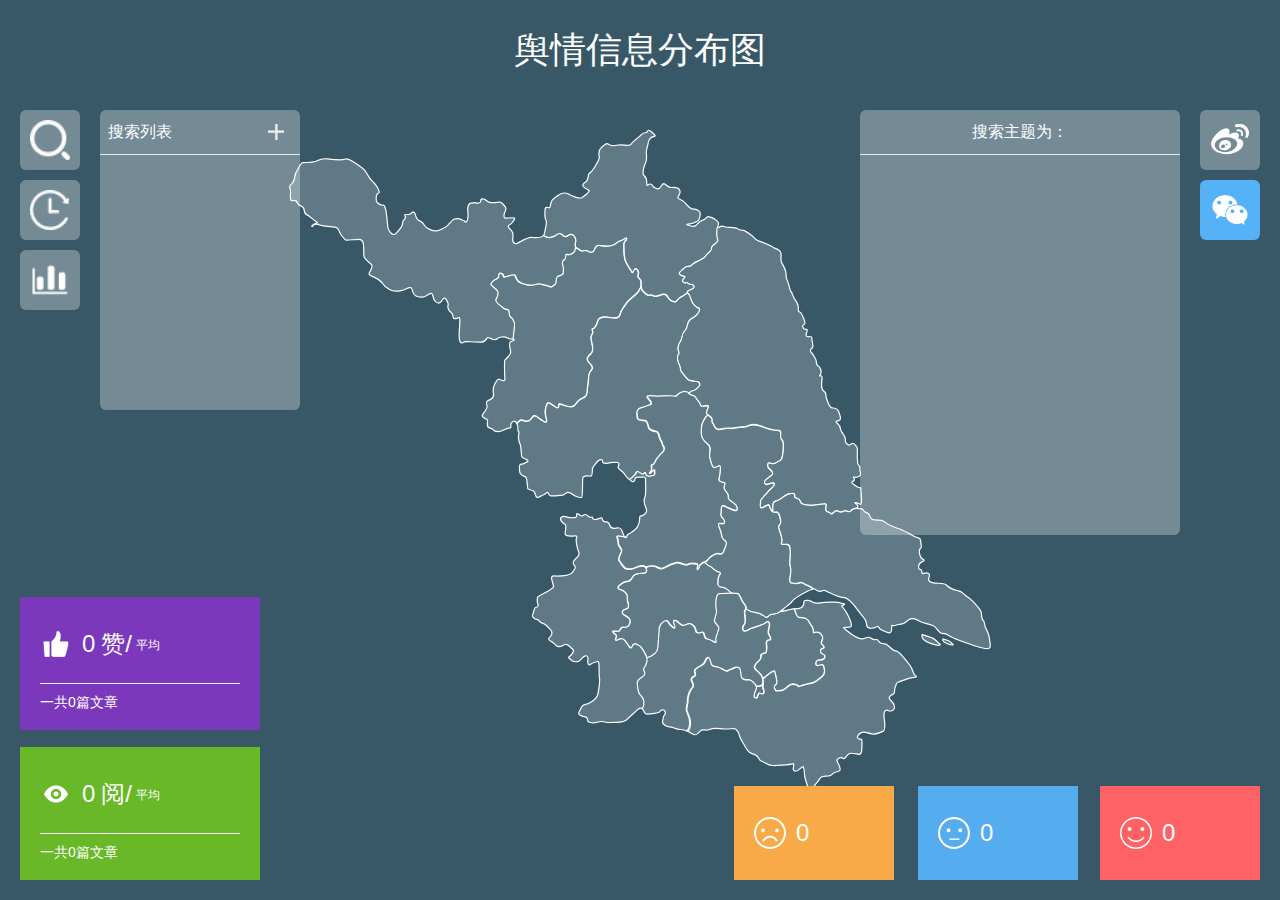
<file: src/main/webapp/view/index.html>
<!DOCTYPE html PUBLIC "-//W3C//DTD XHTML 1.0 Transitional//EN"
		"http://www.w3.org/TR/xhtml1/DTD/xhtml1-transitional.dtd">
<html xmlns="http://www.w3.org/1999/xhtml">
<head>
	<meta http-equiv="Content-Type" content="text/html; charset=utf-8"/>
	<meta http-equiv="X-UA-Compatible" content="IE=EmulateIE7"/>
	<link href="css/style.css?a=1223222" rel="stylesheet" type="text/css" fortheme="yes"/>
	<link type="text/css" rel="stylesheet" href="./css/jquery.qtip.min.css"/>
	<link type="text/css" rel="stylesheet" href="./css/layui.css"/>
	<!-- jQuery FIRST i.e. before qTip (and all other scripts too usually) -->
	<script type="text/javascript" src="./js/jquery-1.10.1.min.js"></script>

	<!-- Include either the minifed or production version, NOT both!! -->
	<script type="text/javascript" src="./js/jquery.qtip.min.js"></script>
	<!--<script type="text/javascript" src="layui.all.js"/>-->
	<title>舆情信息分布图</title>
</head>

<body>
<div class="content">
	<div class="title">
		<h3>舆情信息分布图</h3>
	</div>

	<div class="leftbox">
		<div class="search"></div>
		<div class="search2"></div>
		<div class="tubiao"></div>
		<div class="search-box" style="display:block">
			<div class="search-cont">
				<div class="search-cont-top">
					<h3>搜索列表</h3>
					<span class="search-add"></span>
				</div>
				<div style="height: 250px; overflow-y: auto;">
					<table width="100%" border="0" cellspacing="0" cellpadding="0" class="dlist_table" id="dlistTable">
<!--						<tr class="dlist_tr_normal" >
							<td width="60%">测试1111</td>
							<td width="40%"><span class="table-eit"></span><span class="table-del"></span></td>
						</tr>
-->
					</table>
				</div>

			</div>

		</div>
	<svg width="100%" height="720" xmlns="http://www.w3.org/2000/svg" xmlns:xlink="http://www.w3.org/1999/xlink" contentScriptType="text/ecmascript" zoomAndPan="magnify" contentStyleType="text/css" id="图层_1" mapName="江苏省" mapType="省市地图" enable-background="new 0 0 800 600" version="1.1" xml:space="preserve" preserveAspectRatio="xMidYMid meet" viewBox="0 0 800 600" x="0px" y="0px">
<path title="宿迁市 微博0条 微信0条" onmouseover="MakeTransparent(evt)" onmouseout="MakeOpaque(evt)" name="宿迁市" fill="#5f7986" id="path0" d="M301.5,266.6c8.4,3.6,7.6-3.5,10.4-3.5s8.5,6.9,10.1,5  s-4-7.1,0.8-15.5c0.6-1.1,3.7,0.9,6,2.7c2.6,2.1,3.7,1.3,3.6-1.9c0-1,6,2.2,9.6,2.2c3.1-0.1,3.4-1,5.9-4.3c3.1-4,5.3-1.9,7.4-5.6  c1.1-1.9,0.8-5.5,0.8-5.5s1-5.7,1-8.7c0-3,1.2-5.3,2.7-7c1.5-1.6,0.3-3.3-2.5-6.1c-2.8-2.8-0.6-4.9,2.2-7.7  c2.8-2.8-0.4-9.5-0.4-12.6c0-3.1,1.8-3.1,1.6-4.6c-0.1-1.5-1.3-3,0.1-3.1c1.5-0.1,3.3-3.5,3.9-6.1c0.6-2.6,2.9-3.3,5.2-3.6  s5.5,0.9,9.1,0.9c3.5,0,4-2,4.9-4.6s3.7-6,4.8-7.8c1.1-1.8,5.4-5.4,8-7.5c2-1.6,3.5-4.7,4.1-6c-0.1-1.5,0-3.1,0-3.9  c0-1.5-0.1-2.3-1.7-3.3c-1.6-1.1-1-1.9-0.6-3.5c0.4-1.6,0.2-2.4-1.1-3.7c-1.3-1.4-2.4-0.7-3.2,1.5c-0.8,2.3-1,0.6-2.1-1  c-1.1-1.5-1.9-3.2-3.9-6.6c-2-3.5-1.5-8-1.8-12.5c-0.3-4.4,0.1-4.2,1.2-5.2c1.1-1,1.3-1.8,0.8-2.5c-0.5-0.7-2.6,1.9-4.8,2.2  c-2.2,0.3-3.2,2.1-5.8,3.5c-2.6,1.4-9.3,0.9-12.3,0.4c-3.1-0.5-3.4,3.6-4.5,4.8c-1.1,1.3-2.7,1.1-4.3,0.1c-1.6-1-2.6-0.7-4.6-0.3  c-2,0.4-2.5-1.3-4.9-2.3c-0.6-0.2-0.9-0.5-1.2-0.9c-0.1,0.3-0.5,1.1-0.5,2.4c0,1.6-2.4,3.2-4.2,3.8c-1.8,0.5-3.5-0.8-3.5,0.4  c0,1.2-0.3,3.8-1.6,4.1c-1.3,0.4-1.5,3.1-0.9,4.5c0.6,1.3,0.5,3.8,0.4,6.1c-0.1,2.3-2.4,2.2-4.2,2.9c-1.8,0.7-1.8,3-1.8,5  c0,2-1,1.9-2.2,2.9c-1.2,1-1.9,1.7-3.4,0.7c-1.5-1-4.5-1-6.2-1.7c-1.7-0.7-3.5-0.7-5.6,0.1c-2.2,0.8-6.6,0.4-9.3-0.4  c-2.8-0.8-6.2-2.7-6.8-6.1s-5.8-0.4-7.8-0.1c-2,0.2-2.5,0.9-2.4-0.5c0.1-1.4-1.1-1.9-2.7-2.3c-1.6-0.4-1.2,1.8-1.5,3.2  c-0.3,1.4-3,1.8-4.3,3s-2.7,2.9-1.8,3.8c0.9,0.9,4.1,3.4,5.1,4.7c1,1.2,0.1,5.3-1.2,7.1c-1.3,1.8,3.9,5.4,4.9,6.3c1,1,2,2.1,3.6,2.1  c1.7,0,2.4,0.3,2.4,2.3c0,2,0.2,3.6,1.7,4.5c1.5,0.9,1.9,2.8,2.7,4.1c0.7,1.2-1,11.7-1.3,13.7c0.3,0,0.6,0.1,0.9,0.2  c2.1,0.7-0.9,1.5-2.3,2c-1.4,0.5-0.8,4.8,0,8c0.8,3.2-4.3,6.5-4.8,7.4c-0.5,0.9-0.1,13.4,0,15.8c0.1,2.5-2.8,1.1-4.6,0.3  c-1.8-0.8-2,1-3.8,3.9c-1.7,2.9-1.6,5.3-1.1,8.2c0.5,2.9-2,4.6-4.2,5.4c-2.1,0.8-2,2.3-1.2,4.4c0.9,2.2-2.8,6-3.8,7.6  c-1,1.6,2.2,3.4,3.5,3.7c1.3,0.3,0.6,3.1,0.6,4.6c0,1.4,0.7,2.6,2.4,2.9c1.8,0.3,2.6,1.3,3.4,2.1c0.8,0.8,1.7,0.8,3.7,0.8  c2,0,6-2.6,8.4-2.9c2.4-0.3,1.7-0.8,1.6-2.4c-0.1-1.7,1.7-3.5,3.2-3.5c0.6,0,1.1,0.7,1.5,1.6C298.9,268.1,300,265.9,301.5,266.6z" stroke-miterlimit="10" stroke="#FFFFFF"/>
<path title="淮安市 微博0条 微信0条" onmouseover="MakeTransparent(evt)" onmouseout="MakeOpaque(evt)" name="淮安市" fill="#5f7986" id="path1" d="M448.2,234.8c-1.8-0.5-7.1-0.9-7.9-1.7c-0.8-0.8-6.7-7.2-6.4-8.7  c0.3-1.5-1.2-4-1.8-5.9c-0.7-1.9-1-5.1,0.2-6.4c1.2-1.3,0.1-2.7-0.3-3.5c-0.3-0.8-0.1-4.5,1.3-6.4c1.4-2,1.6-2.4,1.9-4.7  c0.3-2.3,0.7-3.5,2.1-4.8c1.4-1.4,1.8-2.1,2.1-3.8c0.3-1.7,0.7-5.1,3.7-6.6c2.9-1.5,6.7-4.8,6.7-7.5c0-2.7-0.6-0.8-2.2-2  c-1.6-1.2-4-3.7-4.8-6.6c-0.8-2.9-2-4.6-2.5-5.1c-0.1-0.1-0.2-0.2-0.3-0.3c-1.1,0-3.8,2.3-4.9,2.8c-1,0.5-3.7,2.6-4.6,3.7  c-0.9,1.1-2.5,1.2-4.7,0c-2.2-1.3-2.6-3.2-3.9-4.6c-1.3-1.4-4.3-0.4-6.2,0.3c-1.9,0.7-3.4,1.1-4.9,0.1c-1.5-1.1-2.1-0.5-3.7-0.3  c-1.7,0.2-3.7-2.5-5.2-4c-0.7-0.6-0.9-1.7-1-2.9c-0.6,1.3-2.1,4.4-4.1,6c-2.5,2.1-6.9,5.8-8,7.5c-1.1,1.8-3.9,5.2-4.8,7.8  s-1.3,4.6-4.9,4.6c-3.5,0-6.8-1.1-9.1-0.9s-4.7,1-5.2,3.6c-0.6,2.6-2.4,5.9-3.9,6.1c-1.5,0.1-0.3,1.6-0.1,3.1  c0.1,1.5-1.6,1.5-1.6,4.6c0,3.1,3.3,9.8,0.4,12.6c-2.8,2.8-5,4.9-2.2,7.7c2.8,2.8,4,4.4,2.5,6.1c-1.5,1.6-2.7,4-2.7,7  c0,3-1,8.7-1,8.7s0.2,3.6-0.8,5.5c-2.1,3.7-4.3,1.6-7.4,5.6c-2.5,3.2-2.8,4.2-5.9,4.3c-3.6,0.1-9.6-3.1-9.6-2.2  c0.1,3.2-1,3.9-3.6,1.9c-2.3-1.8-5.4-3.9-6-2.7c-4.7,8.4,0.9,13.7-0.8,15.5s-7.4-5-10.1-5s-2,7.1-10.4,3.5c-1.6-0.7-2.6,1.6-4.2,2.7  c0.7,1.5,1,3.8,0.8,4.9c-0.3,1.9,1.6,1,0.8,4c-0.8,3,0.3,7.3,1.1,8.3c0.8,1,0.9,8.7,1.3,10.5c0.4,1.7,3.7,1.6,5,3  c1.4,1.4-4.7,3.2-6,3.5c-1.4,0.3-0.8,3.9-0.7,5.9c0.1,2.1,2.7,3.9,4.5,4.2c1.8,0.4,1.5,4.6,1.9,6.8s-0.4,3.2,1.2,3.8  c1.5,0.5,3,1,4.2,1.7s1.2,4.3,2.5,5c1.4,0.7,3.7-1.5,5.2-1.9c1.5-0.4,2.1-1.4,3.2-2.1c1.2-0.6,1.4,2.2,2.8,2.7  c1.4,0.5,8.6-0.4,10.3-0.5c1.6-0.1,2.5-1.9,4.1-2.3c1.6-0.4,3.6,1,5,2.2c1.4,1.2,5.9,2.5,6.8,2.1c1-0.5,0.5-13.2,0.9-16.1  c0.5-3,5.6-1.6,6.8-1.8c1.2-0.2,1.2-4.5,1.2-5.9c0-1.3,4.5-7.1,6-7.6c1.5-0.6,2.6-0.1,2.6,1.7c0.1,1.9,5.2,1,6.4,0.6  c1.2-0.4,4.1-0.3,6.2-0.1c2.1,0.2,0.2,3.1,0.2,4.2c0,1.2,4.1,3.2,5.3,5.4c0.9,1.7,2.7,3.3,4.1,4.7c1.9-0.9,5.7-4.9,6-6.2  c0.4-1.4,3.4,1.8,4.8,1.9c1.4,0.1,2.3-3.1,2.6,0c0.3,3.1,5.2,1.2,6.6,1.1c1.4-0.1,1.1-3.4,0.9-4.4c-0.1-1-2.9,1.9-3.9,2.4  c-1.1,0.5,1.1-1.7,1.5-3.2s-1.2-3.9,0.4-3.6c1.6,0.3,3.1-4.8,3.8-5.3c0.7-0.6,3.3-3.8,3.3-3.8s4.2-3.5,2.5-6c-1.7-2.5-1-3.9-2.5-5.6  c-1.5-1.7-1-7.1-3.9-7.3s-6.2-2.2-6.2-3.3c0-1.1-1.6-5.6-2.4-5.7c-0.8-0.1-6.9-0.1-6.9-2.3c0-2.2-2.1-7.3,3.3-8.4  c5.5-1.1,6.4-2.6,7.4-2.4c1.1,0.2,0.8-1.7,0.3-2.9c-0.5-1.1-3.6-3.6-2.7-4.3c0.9-0.7,5.8,0,9.1,0c3.3,0,11-0.7,12.8,0  c1.9,0.6,2.1-0.3,3.3-1.3c1.2-1.1,4.5-2.9,6-2.6c1.5,0.3,2.6,0.5,3.2,1.3c0,0.1,0.2,0.1,0.3,0.2v0c0.7-0.1,1.7-2,3.3-2  c1.9,0,3.7-2.3,5.1-3.7C450.7,237.3,450,235.4,448.2,234.8z" stroke-miterlimit="10" stroke="#FFFFFF"/>
<path title="扬州市 微博0条 微信0条" onmouseover="MakeTransparent(evt)" onmouseout="MakeOpaque(evt)" name="扬州市" fill="#5f7986" id="path2" d="M457.5,381.9c1.1-1.6,6-4.4,7.5-4.1c1.5,0.4,3.4,1.6,4.3-0.8  c0.9-2.4,4.1-7.7,2.4-9.2c-1.7-1.6-3.5-2.3-3.7-5.9s-3.8-8.3-2.2-9c1.6-0.7,3.5,0.8,4.3-0.3s0.3-3.1-1.4-4.7c-1.8-1.6-1-2.4-0.9-4.8  c0.1-2.3-0.3-5.8,2.2-4.9c2.5,0.9,7.6,3.8,9.9,3.8c2.2,0,1.2-3,0.2-4.7c-1-1.7-6.4-3.6-6.4-6c0-2.4,0.2-2.8-0.8-3.9  c-1-1.1-2.8-3.1-2.7-4.7c0.1-1.6,1.6-3.7,0.1-4.1c-1.4-0.4-4.7-0.2-4.3-2.8c0.3-2.6,1-4.7,1-6.7c0-2,1-5.5-1.6-4.3  c-2.5,1.2-4.1,2.2-5.1-0.4c-1-2.7-2.8-7.5-2.1-10.2c0.7-2.7,0.9-6.1-2.1-8.2c-3-2.1-4.9-6-4.9-8.5c0-2.6-0.1-5.9,0.9-8.3  c1-2.3,2.8-6,4.7-6.8c-0.6-0.5-1.2-0.9-1.2-1.4c-0.3-1.4,1.1-3.9,1.7-5.2c0.5-1.3-1.8-1-4.3-0.8c-2.6,0.2-1.9,0.4-2.5-1.3  c-0.6-1.8-2.8-3.8-3.5-5.3c-0.7-1.5-1.3-2.2-4-2.7c-2.3-0.5-2-1.3-2-1.3v-0.1c-0.1,0-0.3-0.1-0.3-0.2c-0.6-0.8-1.7-1.1-3.2-1.3  c-1.5-0.3-4.8,1.5-6,2.6c-1.2,1.1-1.4,2-3.3,1.3c-1.9-0.6-9.5,0-12.8,0c-3.3,0-8.2-0.7-9.1,0c-0.9,0.7,2.2,3.2,2.7,4.3  c0.5,1.1,0.7,3.1-0.3,2.9c-1.1-0.2-2,1.2-7.4,2.4c-5.5,1.1-3.3,6.2-3.3,8.4c0,2.2,6,2.2,6.9,2.3c0.8,0.1,2.4,4.7,2.4,5.7  c0,1.1,3.3,3.1,6.2,3.3s2.5,5.6,3.9,7.3c1.5,1.7,0.8,3.1,2.5,5.6c1.7,2.5-2.5,6-2.5,6s-2.6,3.2-3.3,3.8c-0.7,0.6-2.2,5.6-3.8,5.3  c-1.6-0.3,0,2.1-0.4,3.6s-2.5,3.7-1.5,3.2c1.1-0.5,3.8-3.4,3.9-2.4c0.1,1,0.5,4.3-0.9,4.4c-1.4,0.1-6.3,2-6.6-1.1  c-0.3-3.1-1.2,0.1-2.6,0c-1.4-0.1-4.4-3.3-4.8-1.9c-0.3,1.2-4.1,5.2-6,6.2c0.5,0.5,0.9,0.9,1.2,1.3c1.2,1.5,3.2,0.6,3.3-1.7  c0.2-2.2,2.6-1,6.1-1.4c3.5-0.4,2.5,2.3,2.6,4c0.1,1.7,0.3,11.6-0.9,14c-1.2,2.4,1,7.1,1.7,9c0.7,1.9-1.3,4.4-3.7,5.1  c-2.4,0.7-2,1-2,3.4c0,2.4-1.3,5-1.9,6.2c-0.7,1.2-5.6,5.3-6.5,5.4c-0.9,0.1-1.9,0.4-2.6,2.9c-0.3,1-0.8,0.6-1.3-0.4  c-1.8-0.5-7-1.7-6.4-0.1c0.7,1.9,1,4,1,5.9c0,1.9,3,3.6,2.8,5.9c-0.1,2.4-3.7,6.1-1.9,8.3c1.8,2.2,3.3,5.8,5.6,6.5  c2.4,0.7,4.3,0.7,6.7-0.3c2.4-1,6.8-2.5,8.7-1.6c0.4,0.2,0.7,0.5,1,0.9c1-0.4,6-2.2,9.6-0.1c4,2.4,5.9,0.4,7.6-0.6  c1.8-1,6.4-2.7,8.6-3.3s7.3,2.4,8.9,1.7c1.6-0.7,3.8-1.3,5.2-0.9c1.4,0.4,3.7-0.8,3.2,2c-0.5,2.8-0.4,3.8,1.1,1.8  c1.6-1.9-0.6-1.4,0.7-2.5c1.2-1,2.4-2,4-2.7l0,0c0.2-0.1,0.3-0.2,0.4-0.2C455.9,384.5,456.3,383.5,457.5,381.9z" stroke-miterlimit="10" stroke="#FFFFFF"/>
<path title="泰州市 微博0条 微信0条" onmouseover="MakeTransparent(evt)" onmouseout="MakeOpaque(evt)" name="泰州市" fill="#5f7986" id="path3" d="M537.3,403.5c-2.2-1.7-3.8-1.7-5.4-0.8c-1.6,0.9-4.1,0.1-5.9-0.2  c-1.8-0.3-1-4.4-0.7-6.2c0.3-1.9,0.4-6.2-0.1-8c-0.6-1.8-0.2-4.5,0-7.1c0.2-2.7,0.2-5.8-0.3-8.5c-0.6-2.7-2.8-2.3-3.9-2.3  s-4.2,0.4-2.9-1.5c1.3-1.9-1.6-9.5-2.3-11.7c-0.8-2.2,0.4-2.6,1.2-4c0.8-1.5-0.4-6.2-1.2-7.9c-0.8-1.7-1.3-2.2-2.5-1.8  c-1.1,0.4-2.6-0.4-2.6-0.4l-0.3-0.1c0,0,0,0,0,0c-0.8-0.3-2-3-2.6-4.7c-0.9-2.5-4.3,1.6-6.3,1.7c-2,0.1-0.8-3.4-1.1-5.1  c-0.3-1.7,4.7-6,6-7.9s5.2-4.4,5.6-6.1c0.4-1.7-1.5-2.2-4.4-1c-2.9,1.1-2.7,0.8-3.8-0.9c-1.1-1.7,5.2-4.8,6.5-6.7  c1.3-1.8-1.3-3.8-2.7-5c-1.4-1.2-1.4-3.4-0.7-4.4c0.7-0.9,2.2,0.6,4.1,0.5c1.9-0.2,3.4-1.8,5.5-2.5c2.1-0.7,1.8-2.7,2.4-5.2  c0.6-2.5,0.6-7.6,0.6-8.9c0-1.3-0.2-2.8-1.5-3.7c-1.3-0.9-0.7-4-0.7-5.7c0-1.7-0.4-1.9-1.9-1.9s-7.7-0.8-14.4-3.5  c-6.7-2.7-8.3-1-10.8-0.3c-2.5,0.7-3,1.1-5.4,1c-2.4-0.1-7.2,1.1-9.3,1.1c-2.1,0-4.2-0.4-6.5,0.4c-2.3,0.8-2.5,0.6-4.7,0.2  c-2.1-0.4-2.2-3.1-3.6-5.1c-1.4-2-0.2-0.9-0.6-3.2c-0.2-1.5-2.1-2.6-3.4-3.5c-1.9,0.8-3.7,4.5-4.7,6.8c-1,2.4-0.9,5.8-0.9,8.3  c0,2.6,1.9,6.4,4.9,8.5c3,2.1,2.8,5.5,2.1,8.2c-0.7,2.7,1.1,7.5,2.1,10.2c1,2.7,2.5,1.7,5.1,0.4c2.5-1.2,1.6,2.3,1.6,4.3  c0,2-0.7,4.1-1,6.7c-0.3,2.6,2.9,2.3,4.3,2.8c1.4,0.4,0,2.6-0.1,4.1c-0.1,1.6,1.7,3.6,2.7,4.7c1,1.1,0.8,1.4,0.8,3.9  c0,2.4,5.4,4.3,6.4,6c1,1.7,2,4.7-0.2,4.7c-2.2,0-7.3-2.9-9.9-3.8c-2.5-0.9-2.1,2.6-2.2,4.9c-0.1,2.3-0.9,3.2,0.9,4.8  c1.8,1.6,2.2,3.6,1.4,4.7s-2.8-0.3-4.3,0.3c-1.6,0.7,2.1,5.4,2.2,9s2,4.3,3.7,5.9c1.7,1.6-1.5,6.9-2.4,9.2c-0.9,2.4-2.8,1.1-4.3,0.8  c-1.5-0.4-6.3,2.5-7.5,4.1c-1.1,1.6-1.6,2.6-3.4,3.2c-0.1,0-0.2,0.1-0.4,0.2l0.1,0.1c1.4,1.2,3,2.9,4.2,3.1c1.4,0.2,4.8,4.3,6.6,4.6  c1.8,0.3,3.1,0.9,1.9,2.4c-1.2,1.5-1.7,5.7-1.7,7.7c0,2,2.6,3,4.3,3.1c1.7,0.1,4,1.9,5.7,3.5c0.6,0.5,1,0.9,1.4,1.2  c3,0,5.6,0.1,6.3,0.8c1.5,1.5,2.3,5.7,4.4,7.9c1.4,1.5,1.9,2.6,1.7,3.6c-0.1,0.4-0.2,0.7-0.4,1.1c2.2,1.4,4.9,2.6,7.6,2.8  c3.5,0.3,6,1.7,8.2,3.5s3.1-0.6,4.5-1.5c1.5-0.8,3.6-0.5,5.8-1.5c1.9-0.8,2.5-1.5,3.5-2.1c0.1-0.1,0.2-0.2,0.2-0.3  c1.7-1.8,7.6-5.8,8.9-7.7c1.7-2.4,10.5-7.3,13.5-8.8c1.6-0.8,2.8-1.2,3.9-1.3C543.6,405.7,539.5,405.1,537.3,403.5z" stroke-miterlimit="10" stroke="#FFFFFF"/>
<path title="徐州市 微博0条 微信0条" onmouseover="MakeTransparent(evt)" onmouseout="MakeOpaque(evt)" name="徐州市" fill="#5f7986" id="path4" d="M295.3,185.4c-0.8-1.3-1.2-3.2-2.7-4.1c-1.5-1-1.7-2.5-1.7-4.5  c0-2-0.7-2.3-2.4-2.3c-1.7,0-2.6-1.2-3.6-2.1c-1-0.9-6.2-4.5-4.9-6.3c1.3-1.8,2.2-5.9,1.2-7.1c-1-1.2-4.2-3.8-5.1-4.7  c-0.9-0.9,0.5-2.6,1.8-3.8s4-1.6,4.3-3c0.3-1.4-0.1-3.6,1.5-3.2c1.6,0.4,2.8,0.9,2.7,2.3c-0.1,1.4,0.4,0.7,2.4,0.5  c2-0.2,7.2-3.3,7.8,0.1s4,5.3,6.8,6.1c2.8,0.8,7.2,1.2,9.3,0.4c2.2-0.8,3.9-0.8,5.6-0.1c1.7,0.7,4.7,0.7,6.2,1.7  c1.5,1,2.2,0.3,3.4-0.7c1.2-1,2.2-1,2.2-2.9c0-2,0-4.3,1.8-5c1.8-0.7,4.1-0.6,4.2-2.9c0.1-2.3,0.2-4.8-0.4-6.1  c-0.6-1.3-0.4-4.1,0.9-4.5c1.3-0.4,1.6-3,1.6-4.1c0-1.2,1.7,0.2,3.5-0.4c1.8-0.5,4.2-2.2,4.2-3.8c0-1.3,0.3-2.1,0.5-2.4  c-0.8-1.1-0.2-2.7,0.1-4.2c0.4-2,0.6-2.4-1-4.7c-1.6-2.3-4.1-1.8-5.8-0.5c-1.7,1.3-3.1,0.6-4.4-0.8c-1.3-1.4-3.3-1.4-4.9,0.1  c-1.6,1.5-3.2,1.4-5.2,2.2c-1.5,0.6-4.5-1-5.7-1.7c-1.9,2.6-6.4,1.9-9.7,1.6c-3.9-0.3-10.2,4.2-12.2,5c-2,0.8-4.2-0.8-3.6-4.4  c0.6-3.6-0.5-6.3-2.6-7.8c-2.1-1.5-1.2-2.8-0.1-3.4s3.7-3.1,4.2-4.8c0.5-1.7-4.9-0.7-7.3-0.6c-2.4,0.1-1.7-3.7-0.3-6.4  c1.4-2.8-0.6-3.2-2.3-5.6c-1.7-2.5-4.2-0.9-7-0.9c-2.9,0-5.3-0.6-6.1-1.4c-0.8-0.8-2.3-1.8-3.9-1.8c-1.6,0-1.3,1.2-1.4,2.4  c-0.1,1.2-2.9,1.3-4,0.9c-1.1-0.4-1.8-0.2-4.3,0.3c-2.4,0.5-2.7,5.1-2.4,6.7c0.2,1.5,0.2,5.8-0.3,7.3c-0.6,1.5-1.8,2.4-2.1,1.4  c-0.4-1-0.8-0.5-2.7-1.6s-4.3-1.2-6-0.6c-1.7,0.6-4.5,4-5.4,5c-0.8,1-5.3,3.9-9.1,4.8c-3.8,0.8-9.4-2.7-10.1-4  c-0.7-1.2-2.7-3.8-4.5-4.3c-1.8-0.5-3.4-4.4-3.8-6s-2.3-1.6-2.9-0.6c-0.5,1-3.4,1.3-4.6,1.3c-1.2,0-1.2,0.6-0.7,1.4  c0.5,0.8,0,2.2-1,2.9c-1,0.6-1.1,1.4-1.1,3c0,1.5-2.4,5.3-5.5,8.4c-3.1,3.1-6.6-2.8-6.8-4.9c-0.2-2.1-1.5-13.9-1.9-14.9  c-0.4-1.1-0.4-4.1-2.5-3.8s-3.7-1.2-4.7-2.3c-1-1.1-1-7.2,1.1-7.5c2.1-0.3-0.9-6.6-4.5-9.6c-3.6-2.9-5.1-7.2-6.3-8.9  s-8.2-6.6-10.1-7.8c-1.9-1.2-5.2-2.9-7.2-2c-2,0.9-9.5,0.2-14-0.3c-4.5-0.6-5.8-0.1-8.3,1.3c-2.5,1.4-10.9,1.8-12.6,1.8  c-1.7,0-4.1,6-4.9,7.2c-0.8,1.2-1.4,1.8-1.7,4.9c-0.2,3.1-2.5,5.9-3.2,6.1c-0.7,0.2-1.5,2.3-0.7,3.6c0.9,1.3,0,4.9,0.3,8  c0.3,3.1,3,1.6,3.3,1.7c0.3,0,1.9,0.3,2.8,2.5c0.9,2.2,2.4,1.8,3.4,2.3c0.9,0.6,1.9,1.8,2.1,3.9c0.2,2.1,1.3,3.1,2.6,3.5  c1.3,0.4,5.5,4.5,6.8,5.2c1.3,0.7,1.8,1.5,0.7,1.5c-1,0-1.8,0.6-3.1,1.5c-1.3,0.9-0.7,2.1-0.1,1c0.7-1.1,3.2-2.3,5.4-1.1  c2.2,1.2,10.7,1.6,13.6,1.9c2.9,0.3,3.5,5.3,4.7,6.5c1.2,1.2,2.6,4.1,4.2,4.3c1.6,0.3,6.7-0.5,10.2-0.6c3.5-0.1,4.2,2.9,4.3,4.5  c0.1,1.6,0.3,7.7,0.3,9.4c0,1.6,4,5.3,6.1,6.8c2.1,1.5-0.4,5.2-1.5,7.1c-1.1,1.9,1.5,2.7,3.4,3.5s6.1,3.7,7,4.7  c0.9,0.9,0.9,2.8,6.4,5.9c5.5,3.1,12.6,0,14.4-1c1.8-1,4.1-1,4.3,0.5c0.3,1.5,1.7,4.9,3.4,5.9c1.8,1.1,4.1,0.8,5.8,0.8  c1.8,0,4.6-2.5,6.4-3.1c1.8-0.6,1.9,3.6,2.8,5.3c0.9,1.7,1.3,2.3,3.3,2.8c1.9,0.5,2.3-0.8,4.1-3.2c1.8-2.4,2.8,0.7,3.4,1.6  c0.5,0.9,1.4,1.8,0.8,3.6c-0.6,1.9,0.9,4.6,2.4,5.7c1.5,1.1,1.8,2.5,2,4.3c0.1,1.9,3.1,0.9,4.6,0c1.4-0.9,0.8,7.3,0.5,9.9  c-0.3,2.6-0.2,5.8,0,8.3c0.2,2.5,1.4,3.3,2.4,3c1-0.2,1.1-1.1,3.2-1.1s10.5,0.6,13.2,0.4c2.7-0.2,4-3,4.5-3.7c0.5-0.7,3.3,1.3,5,1.6  c1.7,0.3,2.7,0,3.6-1c0.9-1,5.7-1.8,7.8-0.4c1.8,1.2,3.3,0.8,5,1.1C294.3,197.1,296,186.6,295.3,185.4z" stroke-miterlimit="10" stroke="#FFFFFF"/>
<path title="连云港市 微博0条 微信0条" onmouseover="MakeTransparent(evt)" onmouseout="MakeOpaque(evt)" name="连云港市" fill="#5f7986" id="path5" d="M325.1,114.6c2-0.7,3.6-0.6,5.2-2.2c1.6-1.5,3.7-1.5,4.9-0.1  c1.3,1.4,2.7,2.1,4.4,0.8c1.7-1.3,4.2-1.8,5.8,0.5c1.6,2.3,1.3,2.8,1,4.7c-0.4,2-1.3,4.1,1.1,5.1c2.4,1,3,2.8,4.9,2.3  c2-0.4,3-0.7,4.6,0.3c1.6,1,3.2,1.2,4.3-0.1c1.1-1.3,1.4-5.3,4.5-4.8c3.1,0.5,9.7,1,12.3-0.4c2.6-1.4,3.6-3.3,5.8-3.5  c2.2-0.3,4.3-2.9,4.8-2.2c0.5,0.7,0.3,1.5-0.8,2.5c-1.1,1-1.5,0.8-1.2,5.2c0.3,4.4-0.3,9,1.8,12.5c2,3.5,2.8,5.1,3.9,6.6  c1.1,1.5,1.3,3.3,2.1,1c0.8-2.3,1.9-2.9,3.2-1.5c1.3,1.4,1.5,2.1,1.1,3.7c-0.4,1.6-1.1,2.5,0.6,3.5c1.6,1.1,1.7,1.9,1.7,3.3  c0,1.5-0.5,5.3,1,6.8c1.5,1.5,3.6,4.2,5.2,4c1.7-0.2,2.2-0.8,3.7,0.3c1.5,1.1,3,0.7,4.9-0.1c1.9-0.7,4.8-1.7,6.2-0.3  c1.3,1.4,1.7,3.4,3.9,4.6c2.2,1.3,3.8,1.2,4.7,0c0.9-1.1,3.5-3.2,4.6-3.7c1-0.5,3.8-2.8,4.9-2.8c-0.5-0.4-0.8-0.9,0.1-1.5  c1.2-0.8,5.2-1.7,5.2-3.2c0-1.6-1.2-2.5-2.9-2.2c-1.7,0.3-2.5-2.4-3.7-1.5c-1.1,0.8-3.7-0.9-3-2.1c0.7-1.2,3-3.1,1.3-3.3  s-5.2-1.4-3.6-3.3c1.6-1.8,4.6-5,6.7-4.9c2.1,0.1,1.7,0.6,3.1-1c1.3-1.6,4.7-3.1,6.6-4c1.9-0.9,4.8-2.6,5.5-4.2  c0.7-1.6,4.6-3.5,4.4-5.2c-0.2-1.7,1.1-2.8,1.8-3.4c0.7-0.6,4.3-3,3.5-4.3c-0.8-1.3-1.2-8.5-0.3-10.5c-0.1-0.4-0.1-1.1,0.4-2.1  c1.2-2.6-4-5.4-6.6-6.3c-2.6-0.9-2.2-0.6-3,0.1c-0.8,0.7-1.9,2.1-3.5,2.4c-1.6,0.3-5,3.7-6.1,4.7c-1.1,1-2.9,0.5-4.4,0  s-4.1-1.3-1.9-1.3c2.3,0,5.5-1,7.9-2.4c2.5-1.4,2.2-4.1,2.5-6.6c0.2-2.6-3.7-3.4-5.4-3.5c-1.7-0.1-4.2-1.8-5.7-3.6  c-1.5-1.9-4.9-4.4-6.6-5.1c-1.8-0.6-0.6-1.8,0.1-3.3c0.7-1.6,1.4-2,0.3-4.2c-1.1-2.1-4.6-2.2-6.7-1.9c-2,0.3-4.3-2.1-5.9-3.1  c-1.6-0.9-2.1,1.8-3.9,3.5c-1.8,1.8-4.9-0.4-5.9-2c-1-1.7-2.7-1.6-3.9-0.5c-1.2,1.1-1-0.9-1-2.9c0-1.9-0.9-3.9-2.3-5  c-1.4-1.1-0.6-6.7,0.9-9.4c1.5-2.7,1.6-4.7,1.1-8.5c-0.5-3.9,0.8-4.3,1.5-9.2c0.8-4.9,3.8-5.2,5.3-5.5c1.5-0.3-0.9-2.3-3.5-4.4  s-1.9,1.2-3.3,1.2c-1.4,0-3,0.3-4.6,2.1c-1.6,1.8-7.1,5.7-8.1,7.7c-1,1.9-6,0.4-9,0.5c-2.9,0.1-7.6,1.6-9.5-0.2  c-1.9-1.8-3.1-0.3-6.4,2.5c-3.2,2.8-1.7,6.2-1.6,8.2c0.1,2-5.6,11.3-7.1,12.2c-1.5,0.9-2,1.4-2,2.8c0,1.4-1.1,4.6-1.9,5.1  c-0.8,0.5-2.4,1.4-2.8,3c-0.3,1.6,4.1,3.6,5.2,4.3c1.2,0.8-4.4,5.2-6.1,6.1c-1.7,0.9-7-0.6-11.5-3.2c-4.5-2.6-8.7,1.7-11.4,3.6  c-2.7,1.9-2.4,2.5-3,5.2c-0.5,2.7-0.5,3.2-2.4,2.6c-2-0.6-2.3,0.8-2.3,3.3c0,2.6-0.5,4.8,0.8,7.1c1.2,2.3-0.3,6-1.2,11  c-0.2,0.8-0.4,1.5-0.8,2C320.7,113.6,323.6,115.1,325.1,114.6z" stroke-miterlimit="10" stroke="#FFFFFF"/>
<path title="盐城市 微博0条 微信0条" onmouseover="MakeTransparent(evt)" onmouseout="MakeOpaque(evt)" name="盐城市" fill="#5f7986" id="path6" d="M584.2,326.2c-0.1-3.7-0.1-3.2-1.5-3.1c-1.4,0.1-3.3-1.9-4.7-2.8  c-1.4-0.9-2.1-2.2-0.4-2.7c1.7-0.5,1.1-1.8,0.5-2.5c-0.6-0.7,0-1.4,1.1-0.7c1.1,0.6,2-0.3,3.8-1.1c1.9-0.8-0.1-4.2,0.2-5.7  c0.3-1.6,0.4-2-1-3.3c-1.5-1.4-0.6-2-1-4.9c-0.4-2.9,0-5.9,0-8.1c0-2.2-0.6-2.3-1.9-3.9c-1.2-1.7-2.6-1.4-4.3-0.1  c-1.7,1.2-2-0.9-3.1-1.4c-1.1-0.4-0.7-0.8-0.7-2.7s-0.9-3.6-2.1-5.2c-1.1-1.6-1.7-1.6-1.9-3.4c-0.2-1.9-1.4-4.1-2.8-5.2  c-1.5-1.1-1.4-1.7,1.2-2.2c2.6-0.5,1.2-3.9,0-7.4c-1.2-3.4-3.7-2.9-5.8-3.3c-2.1-0.4-4.7-7.9-4.9-10.2c-0.2-2.3-0.1-2.2-2.3-4.2  c-2.2-2-1.1-7.8-0.9-9.7c0.2-1.9,0-2.5-0.8-2.6c-0.8-0.1-2.1,0.8-0.6-1.2c1.5-2.1-0.2-6.2-1.8-6.9c-1.6-0.6-1.6-2-1.6-3.7  c0-1.8-2.6-6-4.1-7.6c-1.5-1.6-0.9-2.3,0.6-3.7c1.6-1.5-0.1-4.4-0.1-7.2s-0.8-2.3-3.2-2.3c-2.4,0-1.8-1.9-1-4.1  c0.7-2.2-0.1-2.1-1.8-2.1c-1.7,0-0.8-0.7-1.6-2s1.1-1.7,1.7-2.8c0.5-1.1-2.9-9-3.9-9.3c-1-0.2-2-0.2-1.6-3.1c0.4-2.9-1.7-6-3-7.8  c-1.4-1.8-1.9-5.3-3.1-6.4c-1.2-1.1-1.5-5.9-2.7-8.1s-1.5-4.7-1.5-7.4c0-2.7-2.9-7.2-3.7-8.9c-0.8-1.8-0.3-5.2-0.3-7  c0-1.8-0.5-2.2-2.4-3.4c-1.9-1.2-2.5-0.7-4-1.9c-1.5-1.3-10.6-5.1-12.5-5.5c-1.9-0.4-4.4-3.6-5.6-4.5c-1.2-0.9-5.6-4.3-7-4.3  s-3.1-0.2-4.2-1c-1.1-0.8-4.6-1.4-6.6-1.4c-1.9,0-3.5-0.1-4.8-0.6c-1.3-0.5-2.8-0.8-4.1,0.3c-0.8,0.7-1.6,0.7-1.9,0.1  c-0.9,2-0.5,9.2,0.3,10.5c0.8,1.4-2.8,3.7-3.5,4.3c-0.7,0.6-2,1.6-1.8,3.4c0.2,1.7-3.7,3.6-4.4,5.2c-0.7,1.6-3.6,3.3-5.5,4.2  c-1.9,0.9-5.3,2.4-6.6,4c-1.3,1.6-0.9,1.1-3.1,1c-2.1-0.1-5.1,3.1-6.7,4.9c-1.6,1.8,1.9,3.1,3.6,3.3s-0.6,2-1.3,3.3  c-0.7,1.2,1.8,3,3,2.1c1.1-0.8,1.9,1.9,3.7,1.5c1.7-0.3,2.9,0.6,2.9,2.2c0,1.6-4,2.4-5.2,3.2c-1.2,0.8-0.3,1.3,0.2,1.9  c0.5,0.5,1.7,2.2,2.5,5.1c0.8,2.9,3.2,5.5,4.8,6.6c1.6,1.2,2.2-0.7,2.2,2c0,2.7-3.8,6.1-6.7,7.5c-2.9,1.5-3.3,4.9-3.7,6.6  c-0.3,1.7-0.7,2.4-2.1,3.8c-1.4,1.4-1.8,2.5-2.1,4.8c-0.3,2.3-0.5,2.7-1.9,4.7c-1.4,2-1.6,5.6-1.3,6.4c0.3,0.8,1.4,2.2,0.3,3.5  c-1.2,1.3-0.8,4.5-0.2,6.4c0.7,1.9,2.1,4.4,1.8,5.9c-0.3,1.5,5.6,7.9,6.4,8.7c0.8,0.8,6.2,1.2,7.9,1.7c1.8,0.5,2.5,2.5,1.2,3.8  c-1.3,1.3-3.2,3.7-5.1,3.7c-1.6,0-2.7,2-3.3,2v0.1c0,0-0.3,0.8,2,1.3c2.6,0.5,3.3,1.2,4,2.7c0.7,1.5,2.9,3.5,3.5,5.3  c0.6,1.8-0.1,1.5,2.5,1.3c2.6-0.2,4.9-0.5,4.3,0.8c-0.5,1.3-1.9,3.8-1.7,5.2c0.3,1.4,4.3,2.6,4.7,4.9c0.4,2.3-0.8,1.1,0.6,3.2  c1.4,2,1.4,4.8,3.6,5.1c2.1,0.4,2.4,0.5,4.7-0.2c2.3-0.8,4.4-0.4,6.5-0.4c2.1,0,6.9-1.2,9.3-1.1c2.4,0.1,2.9-0.2,5.4-1  c2.5-0.7,4.1-2.4,10.8,0.3c6.7,2.7,13,3.5,14.4,3.5s1.9,0.2,1.9,1.9c0,1.7-0.7,4.8,0.7,5.7c1.3,0.9,1.5,2.4,1.5,3.7  c0,1.3,0.1,6.4-0.6,8.9c-0.6,2.5-0.3,4.5-2.4,5.2c-2.1,0.7-3.6,2.3-5.5,2.5c-1.9,0.2-3.4-1.4-4.1-0.5c-0.7,0.9-0.7,3.2,0.7,4.4  c1.4,1.2,4,3.1,2.7,5c-1.3,1.8-7.7,4.9-6.5,6.7c1.1,1.7,0.9,2,3.8,0.9c2.9-1.1,4.8-0.7,4.4,1c-0.4,1.7-4.3,4.3-5.6,6.1  s-6.3,6.1-6,7.9c0.3,1.7-0.9,5.2,1.1,5.1c2-0.1,5.4-4.2,6.3-1.7c0.6,1.7,1.8,4.4,2.6,4.7c0.1-0.1,0.2-0.3,0.3-0.7  c0.3-2.4-1-7.3,2.1-7.7c3.2-0.4,6.2-3.4,8.2-4.7c1.9-1.3,7.2-2.7,7.8-0.9c0.6,1.7-1.3,2.3,1.6,3.1c3,0.8,2.8,1.7,3.6,3.6  c0.8,1.8,6.8,3,14,1.8c7.2-1.1,7.3-0.8,7,0.8s-0.9,4.2,0.7,5c1.6,0.8,2,0,3,1.3c1,1.3,1.8,0.2,3.4-1.2c1.6-1.4,0.9-1.2,3.9-0.1  c3,1.1,2.2-0.6,4.9-0.6c2.7,0,4,1.3,4.7,0.1c0.6-1.2,3.6-2.3,5.3-2.5c0.1-0.2,0.4-0.5,0.7-0.8c0.9-0.7-0.9-2.1-2.2-3.1  c-1.2-1,1.2-0.9,3.6,0.6C585.6,338.6,584.4,330,584.2,326.2z" stroke-miterlimit="10" stroke="#FFFFFF"/>
<path fill="#5f7986" id="path7" d="M404.5,389.7l0.3,0.1c0-0.1-0.1-0.1-0.1-0.2  C404.6,389.7,404.5,389.7,404.5,389.7z" stroke-miterlimit="10" stroke="#FFFFFF"/>
<path title="镇江市 微博0条 微信0条" onmouseover="MakeTransparent(evt)" onmouseout="MakeOpaque(evt)" name="镇江市" fill="#5f7986" id="path8" d="M474.8,409.7c-1.7-1.6-4-3.4-5.7-3.5c-1.7-0.1-4.3-1.1-4.3-3.1  c0-2,0.5-6.2,1.7-7.7c1.2-1.5-0.1-2.1-1.9-2.4c-1.8-0.3-5.3-4.4-6.6-4.6c-1.2-0.2-2.8-1.9-4.2-3.1l-0.1-0.1c-1.6,0.6-2.7,1.7-4,2.7  c-1.3,1.1,0.9,0.5-0.7,2.5c-1.6,1.9-1.7,1-1.1-1.8c0.5-2.8-1.8-1.6-3.2-2c-1.4-0.4-3.6,0.2-5.2,0.9c-1.6,0.7-6.7-2.2-8.9-1.7  s-6.9,2.3-8.6,3.3c-1.8,1-3.6,3-7.6,0.6c-3.6-2.1-8.5-0.4-9.6,0.1c0,0.1,0.1,0.1,0.1,0.2c1,1.6,1,4.2-1.4,4.3  c-3.1,0.2-8,0.2-9.3,2.7c-1.2,2.5-2.9,4.3-5.1,4.3s-10.9,5.1-6,6.6c4.9,1.4,6.8,3.9,6.4,7.6c-0.4,3.7,3.1,7.4-1,8.6  s-4.1,3.9-1.5,5.3c2.6,1.4,5.5,2.8,4.7,6.4c-0.9,3.6-3.4,3.8-5.8,3.6c-2.4-0.3-2.1,3.4-4.1,3.4c-2,0-6.4-0.9-3.7,1.4  c2.7,2.3,2.7,2.3,1.8,4.3c-0.8,2-0.3,2.4,2.4,1.1c2.7-1.3,3.8-0.7,5.7,1.6c1.8,2.3,4.3,7.8,5.5,4.3c1.3-3.6,3.8-2,6.1-0.6  c1.9,1.2,5.2,6.9,6.1,10.2c2-0.4,9.5-2.5,9.8-8.6c0.4-7,1.1-13.8,1.1-16.3s5.3-8.3,7.1-5.2c1.8,3.1,6.1,7.1,6,4.6  c-0.1-2.5-2.5-6.3,0.1-5.7c2.6,0.5,4.5,4.9,7.2,4.1c2.7-0.8,5.3-3,8.3,0.7c3,3.7,0.2,5,3.4,5.6c3.1,0.5,4.1-2.7,5.1,1.2  c1,3.8,0.9,3.3,3.8,4.1c2.8,0.8,6.9,4.4,6.4,1.8c-0.5-2.5,0.2-4.7,0.7-5.9c0.5-1.2,2.2-5.1,1.4-6.3c-0.8-1.2-3.9-4-3.5-5.5  c0.4-1.5,2.3-7.2,1.7-8.4c-0.6-1.2-1.4-13.4,2.4-13.7c1.9-0.1,5.3-0.4,8.6-0.5c0.4,0,0.7,0,1.1,0  C475.8,410.6,475.3,410.3,474.8,409.7z" stroke-miterlimit="10" stroke="#FFFFFF"/>
<path fill="#5f7986" id="path9" d="M518.3,425.3l-0.2,0c-0.1,0.1-0.2,0.2-0.2,0.3  C518,425.5,518.1,425.4,518.3,425.3z" stroke-miterlimit="10" stroke="#FFFFFF"/>
<path title="无锡市 微博0条 微信0条" onmouseover="MakeTransparent(evt)" onmouseout="MakeOpaque(evt)" name="无锡市" fill="#5f7986" id="path10" d="M514.4,427.7c1.9-0.8,2.5-1.5,3.5-2.1c-0.3,0.4-0.3,0.6,0.2,0.6  c2.4,0,7.8-2.4,10.7-2.4c0.3,1.4,1.5,6.7,3.7,7.1c2.4,0.5,6.2-0.6,8.2,3.4c2,4,3.8,4.8,3.8,7.7c0,2.9-0.5,1.2,2.4,1.2  c2.9,0,3.9,1.1,4.8,2.9c0.9,1.8,0.7,2.9-0.4,5.1c-1,2.2,0.2,1.9,1.2,2.9c0.9,1.1,1.7,2-0.5,2.8c-2.2,0.8-2.2,3.3-0.3,4.2  c1.9,0.9,3.1,1.6,1.9,3.9c-1.3,2.2-5.8,1.1-6.4,2.3c-0.6,1.3-1.5,4.2,1.2,3.6c2.7-0.6,4.1-1.8,4.9,1.5c0.8,3.3,0.9,5.4-0.9,7.1  s-6.6,5.5-9.1,6.2c-1.9,0.5-7.7,1.7-11.1,3c-1-1.6-3-2.1-5.1-2.1c-2.9,0-3.7,2.2-6.7,4.2c-2.9,2-2.2,0.9-4.9,1.3  c-2.7,0.4-2.6,0-3.5-2c-0.9-2,0.4-2.2,1.6-3.9c1.2-1.8-0.9-7.3-1.2-9.3c-0.3-2-1-1.2-2.6-0.5c-1.6,0.7-6.4,5-7,5.5  c-0.2,0.2-0.3,0.5-0.4,0.8c-0.1-0.4-0.2-0.8-0.2-1.2c-0.4-2.3-2.3-4.1-5.5-6.8c-3.2-2.6,1.3-6.5,2.7-7.6c1.5-1.1,1.7-2.5,1.5-4.1  c-0.3-1.6,1.5-1.8,3.5-2.2c2-0.4,1.3-5,1.1-7.6c-0.2-2.7,1-3.4,2.7-3.4c1.6,0,0.4-2.8-0.7-4.5c-1.1-1.7-0.4-2.7,0.4-6.8  c0.8-4.1-1.5-4.4-2.6-3.1s-9.6,3.9-12.2,4.8c-2.6,0.9-3.7,2.6-5.8,2.3s-2.1-3.6-0.4-5.3c1.6-1.6,0.8-4.4,0.8-6.4c0-2-1.1-4.2,0.1-6  c0.1-0.2,0.3-0.4,0.4-0.6c2.2,1.4,4.9,2.6,7.6,2.8c3.5,0.3,6,1.7,8.2,3.5s3.1-0.6,4.5-1.5C510.1,428.3,512.2,428.6,514.4,427.7z   M496.1,491.7c-1,2-2.2,6.2-0.8,6.3c1.4,0.1,1.5,1.5,2.4-0.9c0.9-2.4,1-3.4,2.6-2.5c1.6,0.9,2.8,0,2.8-1.5c0-1.5-0.9-2.8-1-4  c-0.1-1.2,0.8-2,0.3-3.5c0,0,0,0,0,0c-0.1,0.9-0.4,1.8-1.3,2.3c-2.2,1.2-3.2,0.9-4.3,0c-0.2-0.2-0.6-0.6-0.9-1  C496.6,488.4,496.8,490.3,496.1,491.7z" stroke-miterlimit="10" stroke="#FFFFFF"/>
<path title="苏州市 微博0条 微信0条" onmouseover="MakeTransparent(evt)" onmouseout="MakeOpaque(evt)" name="苏州市" fill="#5f7986" id="path11" d="M629.5,479.8c-1.8-0.6-2-5.4-4.4-8.5c-2.4-3.1-9-12.1-11.5-12.1  c-2.6,0-6-4.1-7.8-5.3c-1.8-1.1-5.3,0-7.1-3.1c-1.8-3.1-2.5,0.5-5.8-2.1c-3.3-2.5-3.6-0.2-7.6,0.4c-4,0.5-10.4-4.9-14-7.8  c-3.6-2.9-0.9-1.5,3.5-2c4.4-0.5-3.5-13.8-5.5-16c-2-2.2-1.1-1.5,0.7-2.7c1.8-1.3-2-0.5-3.3-1.6c-1.3-1.1-13.1-0.5-18,0.2  s-4.4-1.6-8.7-2.2c-4.4-0.5-2.9,1.1-3.8,3.8c-0.9,2.7-4.4,3.3-7.3,3.3c0,0,0,0,0,0c0.3,1.4,1.5,6.7,3.7,7.1c2.4,0.5,6.2-0.6,8.2,3.4  c2,4,3.8,4.8,3.8,7.7c0,2.9-0.5,1.2,2.4,1.2c2.9,0,3.9,1.1,4.8,2.9c0.9,1.8,0.7,2.9-0.4,5.1c-1,2.2,0.2,1.9,1.2,2.9  c0.9,1.1,1.7,2-0.5,2.8c-2.2,0.8-2.2,3.3-0.3,4.2c1.9,0.9,3.1,1.6,1.9,3.9c-1.3,2.2-5.8,1.1-6.4,2.3c-0.6,1.3-1.5,4.2,1.2,3.6  c2.7-0.6,4.1-1.8,4.9,1.5c0.8,3.3,0.9,5.4-0.9,7.1s-6.6,5.5-9.1,6.2c-1.9,0.5-7.7,1.7-11.1,3c0,0,0,0,0,0c-1-1.6-3-2.1-5.1-2.1  c-2.9,0-3.7,2.2-6.7,4.2c-2.9,2-2.2,0.9-4.9,1.3c-2.7,0.4-2.6,0-3.5-2c-0.9-2,0.4-2.2,1.6-3.9c1.2-1.8-0.9-7.3-1.2-9.3  c-0.3-2-1-1.2-2.6-0.5c-1.6,0.7-6.4,5-7,5.5c-0.2,0.2-0.3,0.5-0.4,0.8c0.2,0.9,0.3,1.8,0.3,2.6c0,0,0,0,0,0c0.4,1.5-0.4,2.3-0.3,3.5  c0.1,1.2,1,2.5,1,4c0,1.5-1.2,2.4-2.8,1.5c-1.6-0.9-1.7,0.1-2.6,2.5c-0.9,2.4-1,1-2.4,0.9c-1.4-0.1-0.2-4.4,0.8-6.3  c0.7-1.5,0.5-3.4-0.1-4.8c-0.4-0.5-1-1.2-1.6-1.8c-1.1-1.2-2.6-2.2-4.3-2c-3.4,0.4-5.4-1-5.6-2.6c-0.3-1.6-0.5-6.4-1.7-7.2  c-1.2-0.8-3.9-0.4-5.4,0.4c-1.5,0.8-3.9,1.4-4.7,2.2c-0.8,0.8-6.8-3.6-8.9-3.6c-2.1,0.1-3.7-0.8-4.2-2c-0.5-1.2-1.2-6-2.9-5.7  c-1.7,0.3-1.8,1.3-2.2,2.6c-0.4,1.3-1.9,3.3-3.9,4.3c-2.1,0.9-4.4,2.1-5.1,3.9c-0.7,1.8,1.6,3.5-0.1,4.7s-3.7,1.2-2.5,3.9  s2.3,4.3,0.7,5.6c-1.6,1.3-4.2,6.9-4,11c0.2,4.1-2.1,6.1-0.5,9.5c1.6,3.3,4.4,10.9,0.6,16c1.1,0.7,2.4,1.6,4.2,2.4  c3.6,1.6,4.1-1,6-2.8c1.8-1.9,4.8,0,7-0.9c2.1-0.9,5.3-1.6,9.5-0.9c4.3,0.7,9.4-0.1,11.4-0.1c0.3,0,0.5,0.1,0.8,0.2  c1.8,0.8,3.5,4,4,6.2c0.6,2.6,2.1,3.8,4.7,8.7s4.8,5.8,8,6.6c3.1,0.7,3.3,4.6,4.8,5.1c1.6,0.6,4.7,2.6,7.7,3.7  c3,1.1,17.8-0.7,19.2-1.1c1.4-0.4,0.3,2.1,0.3,4.4c0,2.3,2.6,2.3,4.7,0.4c2.1-1.9,3.6-2.6,3.6-2.6s1,2.3,1,5.7  c0,3.4,2.8,12,4.3,13.5s3.1-2,5-4.4c1.8-2.4,2.7-3.1,3.6-4.8c0.9-1.7,3.1-2,5.1-2c2,0,4.3-0.3,5.5-1.9s4.4-1.3,5.8-2.7  c1.4-1.4-1-5.7-1.6-6.7c-0.6-1-1.1-2.1,0.3-3.1c1.4-1,3.1-1.3,4.4-0.3s2.7-2.6,4.5-3.8c1.8-1.3,6,0,8.5,0.4c2.6,0.4,2.6-4.6,2.6-9.1  c0-4.6-0.3-3.1-2.6-3.8c-2.3-0.7-1.1-3.3,1.6-5c2.7-1.7,5.1,0.1,9.1,0.9c4,0.7,5.7-0.9,9.2-2.1c3.6-1.3,0.7-11,1-14.2  c0.3-3.3,1.6-4,3.3-3.3c1.7,0.7,3,1.1,4.7-0.7c1.7-1.9,0.4-5.1-2.1-7.4c-2.6-2.3-1.4-3.7,0.4-4.7c1.8-1,2.6-1.4,2.6-4.3  s1.4-3.4,1.4-5.1c0-1.7,13.4-5.4,15.1-5.3C629.8,481.2,631.4,480.3,629.5,479.8z" stroke-miterlimit="10" stroke="#FFFFFF"/>
<path title="常州市 微博0条 微信0条" onmouseover="MakeTransparent(evt)" onmouseout="MakeOpaque(evt)" name="常州市" fill="#5f7986" id="path12" d="M439,510c-1.6-3.4,0.7-5.3,0.5-9.5c-0.2-4.1,2.4-9.7,4-11  c1.6-1.3,0.5-2.9-0.7-5.6s0.8-2.7,2.5-3.9s-0.6-2.9,0.1-4.7c0.7-1.8,3-3,5.1-3.9c2.1-0.9,3.5-3,3.9-4.3c0.4-1.3,0.5-2.3,2.2-2.6  c1.7-0.3,2.4,4.5,2.9,5.7c0.5,1.2,2.1,2.1,4.2,2c2.1-0.1,8.1,4.3,8.9,3.6c0.8-0.8,3.2-1.4,4.7-2.2c1.5-0.8,4.1-1.1,5.4-0.4  c1.2,0.8,1.4,5.6,1.7,7.2c0.3,1.6,2.3,3,5.6,2.6c3.4-0.4,5.6,3.9,6.8,4.8c1.1,0.9,2.2,1.2,4.3,0c2.2-1.2,1.2-4,0.8-6.2  c-0.4-2.3-2.3-4.1-5.5-6.8c-3.2-2.6,1.3-6.5,2.7-7.6c1.5-1.1,1.7-2.5,1.5-4.1c-0.3-1.6,1.5-1.8,3.5-2.2c2-0.4,1.3-5,1.1-7.6  c-0.2-2.7,1-3.4,2.7-3.4c1.6,0,0.4-2.8-0.7-4.5c-1.1-1.7-0.4-2.7,0.4-6.8c0.8-4.1-1.5-4.4-2.6-3.1s-9.6,3.9-12.2,4.8  c-2.6,0.9-3.7,2.6-5.8,2.3s-2.1-3.6-0.4-5.3c1.6-1.6,0.8-4.4,0.8-6.4c0-2-1.1-4.2,0.1-6c1.2-1.8,1.1-3.1-1-5.3  c-2-2.2-2.9-6.4-4.4-7.9c-1.5-1.5-12.1-0.5-16-0.3c-3.8,0.3-3,12.5-2.4,13.7c0.6,1.2-1.3,7-1.7,8.4c-0.4,1.5,2.7,4.3,3.5,5.5  c0.8,1.2-0.9,5-1.4,6.3c-0.5,1.2-1.2,3.4-0.7,5.9c0.5,2.5-3.5-1.1-6.4-1.8c-2.8-0.8-2.8-0.2-3.8-4.1c-1-3.8-1.9-0.6-5.1-1.2  c-3.1-0.5-0.4-1.9-3.4-5.6c-3-3.7-5.6-1.5-8.3-0.7c-2.7,0.8-4.6-3.6-7.2-4.1c-2.6-0.5-0.3,3.3-0.1,5.7c0.1,2.5-4.2-1.5-6-4.6  c-1.8-3.1-7.1,2.7-7.1,5.2s-0.7,9.3-1.1,16.3c-0.4,6.1-7.9,8.1-9.8,8.6c0.2,0.6,0.3,1.2,0.2,1.6c-0.1,2.7-2.1,6.8-2.9,7.1  c-0.8,0.3,2.4,4.4,0.3,6c-2.1,1.6-5.8,2.9-5.6,6.3c0.2,3.4,0.8,8.6,3.1,10.5c2.2,1.9,3.9,6.4,1.3,10.6c0.5,0.3,0.9,0.7,1.1,1.2  c0.7,1.4,1.1,3.6,3.4,3.6s10-1.1,10.5-2c0.6-0.9,0.6-1.7,2.7-1.6c2.1,0.1,2.4,2.8,1.3,4c-1.1,1.1-1.3,3-1.6,5c-0.3,2,0,2.6,2.6,4.3  c2.6,1.7,3.1,0,6.3,1.6c3.1,1.6,5.7,1.6,8.1,1.7c1.2,0.1,2.1,0.6,3.2,1.3C443.4,520.9,440.6,513.3,439,510z" stroke-miterlimit="10" stroke="#FFFFFF"/>
<path title="南京市 微博0条 微信0条" onmouseover="MakeTransparent(evt)" onmouseout="MakeOpaque(evt)" name="南京市" fill="#5f7986" id="path13" d="M400.8,496.5c-2.3-1.9-2.9-7.1-3.1-10.5c-0.2-3.4,3.5-4.7,5.6-6.3  c2.1-1.6-1.1-5.7-0.3-6c0.8-0.3,2.8-4.4,2.9-7.1c0.1-2.7-4.1-10.4-6.4-11.8c-2.3-1.4-4.8-3-6.1,0.6c-1.3,3.6-3.7-2-5.5-4.3  c-1.8-2.3-3-2.8-5.7-1.6c-2.7,1.3-3.3,0.9-2.4-1.1c0.9-2,0.9-2-1.8-4.3c-2.7-2.3,1.7-1.4,3.7-1.4c2,0,1.7-3.7,4.1-3.4  c2.4,0.3,5,0,5.8-3.6c0.9-3.6-2.1-5-4.7-6.4c-2.6-1.4-2.6-4.1,1.5-5.3s0.6-4.9,1-8.6c0.4-3.7-1.4-6.2-6.4-7.6  c-4.9-1.4,3.7-6.6,6-6.6s3.9-1.9,5.1-4.3c1.2-2.5,6.2-2.5,9.3-2.7c3.1-0.2,2.2-4.5,0.2-5.4c-1.9-0.9-6.4,0.6-8.7,1.6  c-2.4,1-4.3,1-6.7,0.3c-2.4-0.7-3.8-4.3-5.6-6.5c-1.8-2.2,1.8-5.9,1.9-8.3c0.1-2.4-2.8-4-2.8-5.9c0-1.9-0.3-4-1-5.9  c-0.6-1.6,4.5-0.4,6.4,0.1c-0.8-1.5-1.8-4.5-2.4-5.8c-1-2.1-2-2.2-4.5-1.7c-2.5,0.5-4.7-0.2-5.3-2.1c-0.6-1.9-1.4-3-2.9-3  s-3.2-0.5-3.5-2.6c-0.2-2.1-3.8,0.9-6.3,0.6s-1.5-2.7-2.5-2c-1,0.7-1.7,0.5-3.4-1.1c-1.6-1.6-2.9-1.2-3.8-0.2c-1,1-1.7,0.2-3.6-1.1  c-1.9-1.4-1.7-0.1-1.7,1.6c0,1.7-5.1,1.4-7.1,1c-2-0.4-3.7-1.7-5.6-0.2s0.6,4.9,2.7,5.8c2.1,1,0.6,4.6,0.4,7.6  c-0.2,3,5.7,2.4,7.8,2.2c2.1-0.1,2.4-0.2,1.6,2.1c-0.7,2.4,1,9.3,1.9,11.2c0.9,1.9,0.5,3.4-2.7,6c-3.2,2.6-1.5,4.9-0.4,6  c1.1,1.1,0,2.6-2.3,5.3s-10.7,2.9-12.9,2.9c-2.2,0-3.5-0.5-4.2,0.8c-0.7,1.3,1.4,5.7,1.6,7.9c0.2,2.2-13.2,8.2-13.3,8.7  c-0.1,0.5-0.6,4.5,0.2,5.8c0.8,1.3-0.2,2.9-1.8,3c-1.6,0.1-1.3,3.9-2.5,5.7c-1.2,1.8,1.6,4.2,3.4,4.2c1.8,0,2.6,3.2,4.6,3.2  c2,0,4.8,3.2,7,5.6c2.2,2.4,0.4,5-0.8,6c-1.2,1-1.4,2.2,0.6,3.2c2,1,2.4,1.6,4.8,3.8c2.4,2.2,4.4,0.4,7.2-0.8  c2.8-1.2,4.6,2.6,6.4,3.8c1.8,1.2-0.4,4.6-2.4,6c-2,1.4,0,1.8,1.6,3.4s2.9,1.3,5.4,0.9c2.6-0.4,3-4,6-4.7c3-0.7,2.1,3,2.1,5  c0,2,0.9,3.3,2.3,2c1.4-1.3,3.4-1.6,5.7-2.3c2.3-0.7,1,11,1.7,13.4c0.7,2.4,0,6.1-1,12.5c-1,6.4-8.2,9.5-11.2,10.1  c-3,0.6-3.4,4-4.8,6.1c-1.4,2.1,2.7,4,5,4.1c2.3,0.1,1.7,2,2.4,3.6c0.7,1.6,5.5,1.4,7,1c1.4-0.4,5.4-1.1,7.1-0.4  c1.7,0.7,7.4,0.4,9.4,0.4c2,0,7.5-0.4,9.8-3.1c2.3-2.7,5.4-4.7,7.8-7.3c1.7-1.8,3.3-1.6,4.3-0.9  C404.7,502.8,402.9,498.3,400.8,496.5z" stroke-miterlimit="10" stroke="#FFFFFF"/>
<path title="南通市 微博0条 微信0条" onmouseover="MakeTransparent(evt)" onmouseout="MakeOpaque(evt)" name="南通市" fill="#5f7986" id="path14" d="M685.5,456.7c-8.6-2.1-22.6-7.4-27.1-9.9c-4.5-2.4-4.7-2.4-7.1-2.4  s-3.6-5-7.3-6.5c-3.6-1.5-7.4-1.8-10.5-3.3c-3-1.5-7.3-4.2-10.5-0.8s-6.1,2.9-7.9,3.3c-1.8,0.5-3,1.2-4.2,0.8  c-1.2-0.5-1.2-0.3-1.2,1.8c0,2.1-0.2,4.9-2.7,4.2c-2.6-0.6-4.7-2.1-6.5-2.7c-1.8-0.6-1.1-3.5-3.2-2.3c-2.1,1.2-7.7,2.6-8.3-0.8  c-0.6-3.3,0-4.4-3.2-7.6c-3.2-3.2-10.3-15.6-15.5-15.8c-5.2-0.2-11.4-4.1-13-4.4c-1.7-0.3-2.9-2.3-4.7-1.5c-1.8,0.8-4.4,0.8-5.8-0.6  c-0.7-0.7-1.5-0.9-2.5-0.9c-0.7-1.9-4.8-2.4-7-4c-2.2-1.7-3.8-1.7-5.4-0.8c-1.6,0.9-4.1,0.1-5.9-0.2c-1.8-0.3-1-4.4-0.7-6.2  c0.3-1.9,0.4-6.2-0.1-8c-0.6-1.8-0.2-4.5,0-7.1c0.2-2.7,0.2-5.8-0.3-8.5c-0.6-2.7-2.8-2.3-3.9-2.3s-4.2,0.4-2.9-1.5  c1.3-1.9-1.6-9.5-2.3-11.7c-0.8-2.2,0.4-2.6,1.2-4c0.8-1.5-0.4-6.2-1.2-7.9c-0.8-1.7-1.3-2.2-2.5-1.8c-1.1,0.4-2.6-0.4-2.6-0.4  l-0.3-0.1c0.1-0.1,0.2-0.3,0.3-0.7c0.3-2.4-1-7.3,2.1-7.7c3.2-0.4,6.2-3.4,8.2-4.7c1.9-1.3,7.2-2.7,7.8-0.9c0.6,1.7-1.3,2.3,1.6,3.1  c3,0.8,2.8,1.7,3.6,3.6c0.8,1.8,6.8,3,14,1.8c7.2-1.1,7.3-0.8,7,0.8s-0.9,4.2,0.7,5c1.6,0.8,2,0,3,1.3c1,1.3,1.8,0.2,3.4-1.2  c1.6-1.4,0.9-1.2,3.9-0.1c3,1.1,2.2-0.6,4.9-0.6c2.7,0,4,1.3,4.7,0.1c0.6-1.2,3.6-2.3,5.3-2.5c-0.1,0.3,0.3,0.6,1.9,0.5  c2.6-0.1,2.1-0.5,3.7,1.7c1.7,2.2,4.1,1.5,4.6,3.5c0.5,2,1.1,4.1,4,4.1c2.9,0,7-0.1,9.1,1.9c2.2,2,8.6,4.6,13.2,6.1  c4.6,1.5,9.4,5.3,12.4,6.3c3,1,3.7,0.9,4,3.2c0.2,2.3,1.3,5.3,0.2,6c-1,0.7-1.5,3.2-0.8,5.7c0.6,2.4,1,3.2,2.4,3.5  c1.5,0.2,1.5,1.2,0.5,1.7c-1,0.5-3.9,1.4-3.9,4.2c0,2.8-0.2,2.3,1,2.5c1.2,0.2,1.8,0.9,1.7,2.5c-0.1,1.6,1,1.4,2.6,0.8  c1.6-0.6,4.3-0.1,3.6,2.4s-1.7,4.4,2.4,5.5c4.2,1.1,9.3-0.3,11.5,1.8c2.2,2.1,5.3,4.3,9.6,4.8c4.4,0.5,4.6,2.9,7.9,5  c3.3,2,11.4,10.3,11.9,13.4c0.5,3-0.1,5,1.6,6.5c1.7,1.5,0.9,3.5,1.8,5.6c0.9,2.1,3.5,6.4,3.5,10.5  C691.7,454,694.2,458.9,685.5,456.7z M657.2,450.6l-4.7-1.5c0,0-1.1,2.1,3.1,3.8c4.2,1.7,6.9,1.7,4.4,0  C658.1,450.9,657.2,450.6,657.2,450.6L657.2,450.6z M643.4,448.2l-8.2-2.7c0,0-1.9,3.7,5.5,6.7c7.3,3,12.1,3,7.8,0  C644.9,448.7,643.4,448.2,643.4,448.2L643.4,448.2z" stroke-miterlimit="10" stroke="#FFFFFF"/>
</svg>
	</div>
	<div class="rightbox">
		<div class="weib-box" style="display:none"></div>
		<div class="weix-box" style="display:block">
			<div class="box-cont">
				<h3 id="searchkeyword">搜索主题为：</h3>
				<section class="newslist" style="height: 380px; overflow-y: auto;">
<!--
					<a class="item" href="#">
						<aside>
							<h2>台风“苗柏”要登录了！你该注意什么</h2>
							<span class="time">2017年6月12日</span>
						</aside>
						<div class="dis ml10">
							<img src="img/img1.jpg" />
						</div>
					</a>
					-->
				</section>
			</div>




		</div>
		<div class="weib"></div>
		<div class="weix curr"></div>

	</div>
	<div class="r-box-list">
		<div class="r-box-list-top clr">
			<span class="icon-hp"></span>
			<div class="r-box-list-title">
				<h3>0</h3>
			</div>
		</div>
	</div>
	<div class="r-box-list r-two-box">
		<div class="r-box-list-top clr">
			<span class="icon-yb"></span>
			<div class="r-box-list-title">
				<h3>0</h3>
			</div>
		</div>
	</div>
	<div class="r-box-list r-three-box">
		<div class="r-box-list-top clr">
			<span class="icon-cp"></span>
			<div class="r-box-list-title">
				<h3>0</h3>
			</div>
		</div>
	</div>
	<div class="box-list">
		<div class="box-list-top clr">					
			<span class="icon-yn"></span>
			<div class="box-list-title clr">
				<h3 id="avgRead")>0</h3><span class="txt2">阅/</span> <span class="all-txt">平均</span>
			</div>
		</div>
		<div class="box-list-txt">一共0篇文章</div>
	</div>
	<div class="box-list two-box">
		<div class="box-list-top clr">					
			<span class="icon-dz"></span>
			<div class="box-list-title">
				<h3 id="avgPostive">0</h3><span class="txt2">赞/</span> <span class="all-txt">平均</span>

			</div>	
		</div>
		<div class="box-list-txt">一共0篇文章</div>
	</div>
		
</div>



</body>
<script type="text/javascript" src="layui.all.js"/>

<script type="text/javascript">
	$(".weib").click(function(){
		if($(".weib-box").css("display")=="none"){
			$(".weix-box").hide();
			$(".weib-box").show();
			$(".weib").addClass("curr");
			$(".weix").removeClass("curr");
		}else{
			$(".weib-box").hide();
			$(".weib").removeClass("curr");
		}
	});
	$(".weix").click(function(){
		if($(".weix-box").css("display")=="none"){
			$(".weib-box").hide();
			$(".weix-box").show();
			$(".weix").addClass("curr");
			$(".weib").removeClass("curr");

		}else{
			$(".weix-box").hide();
			$(".weix").removeClass("curr");
		}
	});

</script>
<script type="text/javascript">
	var baseURL = "http://192.168.10.92:8080/qxyq/test/";

	$('path').on('mouseover',function(){
		layer.tips($(this).attr("title"), $(this), {
			tips: [1, '#3595CC'],
			time: 4000
		});
	});

	$(document).ready(function(){
		reloadTheme();
	});

	function openDetail() {
		var load = layer.load(0, {
			shade: [0.8, '#393D49'],
			content:"正在分析文章",
			success: function(layero){
				layero.find('.layui-layer-content').css({'padding-top':'40px','color':'#fff','font-size':'14px','text-align':'center'});
			}
		});

		var requrl = baseURL+"analyzeImgs.htm";
		var id = event.target.id || event.target.parentNode.parentNode.id;
		$.ajax({
			url: requrl,// 跳转到 action
			type: 'post',
			cache: false,
//			dataType: 'json',
			success: function (data) {
				if(data=="true"){
					layer.close(load);
					var openIfm = layer.open({
						type: 2,
						content: 'http://192.168.10.92:8080/qxyq/view/postdetail.html?id='+id,
						maxmin: true,
						area: ['70%', '70%']
					});
				}else{
					alert("请求失败");
				}
			},
			error: function () {
				// view("异常！");
				alert("异常！");
			}
		})
	}


	function MakeTransparent(evt){
		evt.target.setAttributeNS(null,"fill","#0000FF");
	}

	function MakeOpaque(evt){
		evt.target.setAttributeNS(null,"fill","#5f7986");
	}

	var searchHtml = "<div><div class='add-search-cont'><input type='text' class='s_ipt' name='wd' value='' maxlength='200'/><span class='add-s-btn' onclick='addSearch(this);'>添加</span></div></div>";
	var queryListHtml;


	var searchbox;
	$(".search-add").click(function () {
		searchbox = layer.open({
			type: 1,
			skin: 'layui-layer-rim', //加上边框
			area: ['800px', '100px'], //宽高
			content: searchHtml,
			title:"添加新主题",
			id:"searchbox"
		});
	})

	function addSearch() {
		var keyword = $(".s_ipt").val();
		var days = "60";
		var requrl = baseURL+"addTheme.htm";
		var json = {};
		json.keyword = keyword;
		json.days = days;
		json = JSON.stringify(json);
		var data = {
			json:encodeURIComponent(encodeURIComponent(json))
		};
		$.ajax({
			url: requrl,// 跳转到 action
			data:data,
			type: 'post',
			cache: false,
//			dataType: 'json',
			success: function (data) {
				reloadTheme();
				layer.close(searchbox);
			},
			error: function () {
				// view("异常！");
				alert("异常！");
			}
		})
	}

	function reloadTheme() {
		var requrl = baseURL+"queryTheme.htm";
		var tempHtml="";
		$.ajax({
			url: requrl,// 跳转到 action
			type: 'post',
			cache: false,
			dataType: 'json',
			success: function (data) {
				if(data.returnstate=="000"){
					if(data["list"].length<1){
					}else {
						for(var i=0;i<(data["list"].length);i++){
							queryListHtml = "<tr class='dlist_tr_normal'><td width='60%' id='"
									+data["list"][i].id+"' onclick='loadDetail();' title='"+decodeURIComponent(decodeURIComponent(data["list"][i].keyword))+"'>"
									+decodeURIComponent(decodeURIComponent(data["list"][i].keyword))+"</td><td width='40%'><span class='table-eit'></span><span class='table-del'></span></td> </tr>";
							tempHtml = tempHtml + queryListHtml;
						}
					}
					$("#dlistTable").empty();
					$("#dlistTable").append(tempHtml);
				}else{
					alert("请求出错");
				}

			},
			error: function () {
				// view("异常！");
				alert("异常！");
			}
		})
	}
	
	function loadDetail() {
		var trList = document.getElementsByTagName("td");
		for(var i=0;i<trList.length;i++){
			trList[i].parentNode.className = "dlist_tr_normal";
		}
		event.target.parentNode.className = "dlist_tr_normal curr";
		var obj = document.getElementById("searchkeyword");
		obj.innerHTML = "搜索主题为："+event.target.title;
		queryDetail(event.target.id);
		getAvgNum(event.target.id);
	}

	function queryDetail(str) {
		var requrl = baseURL+"returnPost.htm";
		var tempHtml = "";
		$.ajax({
			url: requrl,// 跳转到 action
			type: 'post',
			cache: false,
			data:{"searchkey":str},
			dataType: 'json',
			success: function (data) {
				if(data.returnstate=="000"){
					if(data["list"].length<1){
						$("#avgPostive").text(0);
						$("#avgRead").text(0);
					}else {
						for (var i = 0; i < (data["list"].length); i++) {
							queryListHtml = "<a class='item' href='#' onclick='openDetail();' id='" + decodeURIComponent(decodeURIComponent(data["list"][i].sn))
									+ "'><aside><h2>" + decodeURIComponent(decodeURIComponent(data["list"][i].title))
									+ "</h2><span class='time'>" + new Date(parseInt(decodeURIComponent(decodeURIComponent(data["list"][i].datetime)) ) * 1000).toLocaleString().replace(/:\d{1,2}$/,' ')+ "</span></aside><div class='dis ml10'><img src='"
									+ "" + decodeURIComponent(decodeURIComponent(data["list"][i].cover)) + "' /></div></a>";
							tempHtml = tempHtml + queryListHtml;
						}
					}
					$(".newslist").empty();
					$(".newslist").append(tempHtml);
				}else{
					alert("请求出错");
				}
			},
			error: function () {
				// view("异常！");
				alert("异常！");
			}
		})
	}

	function animateNum(el,value) {
		var $num =el;
		$num.animate({count: value}, {
			duration: 1000,
			step: function() {
				$num.text(String(parseInt(this.count)));
			}
		});
	};

	function getAvgNum(str) {
		var el = $("#avgRead");
		var el1 = $("#avgPostive");
		//animateNum(el,2000);
		var requrl = baseURL+"returnNumByTheme.htm";
		$.ajax({
			url: requrl,// 跳转到 action
			type: 'post',
			cache: false,
			data:{"searchkey":str},
			dataType: 'json',
			success: function (data) {
				if(data.returnstate=="000"){
					animateNum(el1,data.postdetail.avgreadnum);
					animateNum(el,data.postdetail.avglikenum);
				}else{
					alert("请求出错");
				}
			}
		})
	}
</script>
</html>
</file>
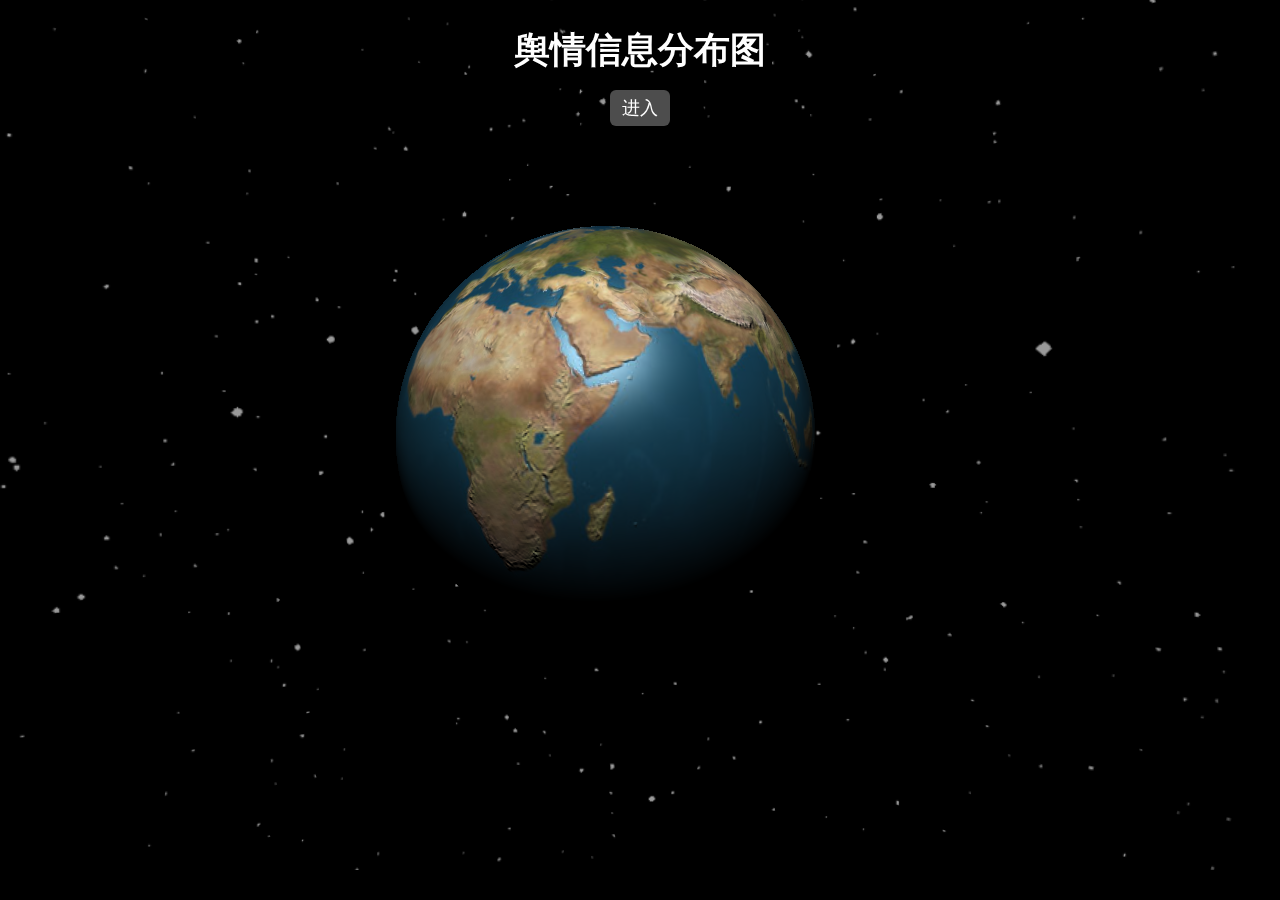
<file: src/main/webapp/view/csdp.html>
<!DOCTYPE html>
<html>
<link href="./css/main.css?a=6" rel="stylesheet" type="text/css" fortheme="yes" />
<script src="./js/three.min.js?a=1"></script>
<script src="./js/OrbitControls.js?a=2"></script>
<script id="vertexShader" type="x-shader/x-vertex">
            uniform vec3 viewVector;
            uniform float c;
            uniform float p;
            varying float intensity;

            void main({
                vec3 vNormal = normalize( normalMatrix * normal );
                vec3 vNormel = normalize( normalMatrix * viewVector );
                intensity = pow( c - dot(vNormal, vNormel), p );

                gl_Position = projectionMatrix * modelViewMatrix * vec4( position, 1.0 );
            }
        </script>

<script id="fragmentShader" type="x-shader/x-fragment">
            uniform vec3 glowColor;
            varying float intensity;

        void main() {
            vec3 glow = glowColor * intensity;
            gl_FragColor = vec4( glow, 1.0 );
        }
        </script>
	<body>
	<body>
	<div id="container">
	</div>
	<div class="title">		
		<h3>舆情信息分布图</h3>	
	</div>	
	<div class="btn" onclick="getIn();">进入</div>
		<script src="./js/main.js?a=123456"></script>
	</body>
	</body>
<script>
	function getIn() {
		window.location.href="http://localhost:8080/view/index.html";
	}
</script>
</html>
</file>
<file: src/main/webapp/view/css/style.css>
﻿body {margin: 0px; padding: 0px; font-size: 12px; font-family: "Tahoma", "Arial", "Microsoft Yahei"; color: #333333;	z-index: 1;	background: #385868 ; }
td, p, div, a, form,em {margin: 0px; padding: 0px;	font-size: 12px; font-family: "Tahoma","Arial", "Microsoft Yahei"; color: #333333; }
ul, li { margin: 0px; padding: 0px;	list-style: none; font-size: 12px; font-family: "Tahoma","Arial", "Microsoft Yahei"; color: #333333;}
input,select,textarea {	margin: 0px; padding: 0px; font-size: 12px;	font-family: "Tahoma","Arial", "Microsoft Yahei"; color: #333333;}
html, body, div, span, iframe, h1, h2, h3, h4, h5, h6, p, blockquote, pre, a, address, big, cite, code, del, em, font, img, ins, small, strong, var, b, u, i, center, dl, dt, dd, ol, ul, li, fieldset, form, label, legend {padding:0; margin:0;}
a img {	border: none;}
.fl { float: left; }
.fr { float: right; }
a:link { color: #333333; text-decoration: none; }
a:visited {	color: #333333;	text-decoration: none; }
a:active { color: #333333;	text-decoration: none; }
a:hover { color: #333333; text-decoration: underline; }
a.fun:link { color: #3399cc; text-decoration: none; }
a.fun:visited { color: #3399cc; text-decoration: none;}
a.fun:active {	color: #3399cc;	text-decoration: none;}
a.fun:hover { color: #3399cc;	text-decoration: underline;}
.clr:after { content: "";   display: block;   height: 0;    clear: both;}
a.fun_bold:link {color: #3399cc;	font-weight: bold;	text-decoration: none;}
a.fun_bold:visited {	color: #3399cc;	font-weight: bold;	text-decoration: none;}
a.fun_bold:active {	color: #3399cc;	font-weight: bold;	text-decoration: none;}
a.fun_bold:hover {	color: #3399cc;	font-weight: bold;	text-decoration: underline;}

.red {color: #ff0000;}
.lh3 { line-height:30px;}
.c6 { color:#666;}
.cf { color:#fff;}
.f14 { font-size:14px;}
.blue { color:#4e80b2;}
.pl8 { padding-left:8px;}

.clr:before,
.clr:after{
	content: '.';
	display: block;
	overflow: hidden;
	visibility: hidden;
	font-size: 0;
	line-height: 0;
	width: 0;
	height: 0;
}
.clr:after {
	clear: both;
}
.clr{
	zoom: 1;
}	

.content { width:100%;}
.title { width:100%; height:100px; }
.title h3  { line-height:100px; font-size:36px; color:#fff; text-align:center;}
.leftbox { width:100%; margin-right:500px;position:relative;}
.rightbox { width:500px; position:absolute;  right:0px; top:100px;} 
.weib { position:absolute;  right:20px;  top:10px;  width:60px;  height:60px;  	border-radius: 6px; background-color:rgba(255,255,255,0.3); background-image:url(../img/weib.png); background-size: 40px  auto; 	background-repeat:no-repeat ;	background-position:center center ;}
.weix { position:absolute;  right:20px;  top:80px;  width:60px;  height:60px;  	border-radius: 6px; background-color:rgba(255,255,255,0.3); background-image:url(../img/weix.png); background-size: 40px  auto; 	background-repeat:no-repeat ;	background-position:center center ;}
.weib-box,.weix-box { position:absolute;  right:100px;  top:10px; background-color:rgba(255,255,255,0.3); width:320px; 	border-radius: 6px;  }
.weib-box { height:400px;}
.weix-box   img{ width:100%; height:auto; border-radius: 6px; } 
.weib.curr,.weix.curr { background-color:rgba(85,178,247,1);}
.bottom-box { position:fixed; bottom:20px;  left:20px;  height:160px; background-color:rgba(255,255,255,0.3); 	border-radius: 6px;  width:400px; } 


.org_box{  padding-left:2em; background-color:rgba(255,255,255,0.3);font-size:12px; position:relative;width:100px;  padding:5px 0; }
.org_box_cor{ width:0; height:0; font-size:0;border-style:solid;overflow:hidden; position:absolute; }
.org_box p { line-height:24px; text-align:center; color:#fff; font-size:14px;}
.cor1{border-width:6px;border-color:#fff transparent transparent transparent;left:20px; bottom:-12px; opacity: 0.3;}

.box-list { background:#68b828; padding:10px 20px; width:200px; position:fixed;  left:20px; bottom:20px; }
.icon-yn,.icon-dz { float:left;  margin:11px 0; width:32px; height:32px; background-image:url(../img/icon-ck.png); background-size: 32px  auto; 	background-repeat:no-repeat ;}
.icon-dz { background-image:url(../img/icon-dz.png);}
.box-list-top { padding:10px 0; border-bottom:1px solid #fff; }
.box-list-title { float:left; width:120px; margin-left:10px;}
.box-list-top h3 { line-height:54px; color:#fff; font-size:24px; overflow:hidden; float: left }
.box-list-top  .txt2 { margin-left: 6px;  float: left; line-height:54px; color:#fff; font-size:24px;}
.box-list-top   .all-txt { font-size:12px; line-height:56px; margin-left:4px;   color:#fff}
.box-list-txt { line-height:24px; color:#fff; font-size:14px; padding:6px 0;}
.box-list.two-box { background:#7c38bc; left:20px; bottom:170px; }

.r-box-list { background:#ff6264; padding:10px 20px; width:120px; position:fixed;  right:20px; bottom:20px; }
.icon-hp,.icon-yb,.icon-cp { float:left;  margin:11px 0; width:32px; height:32px; background-image:url(../img/icon_hp.png); background-size: 32px  auto; 	background-repeat:no-repeat ;}
.icon-yb { background-image:url(../img/icon_yb.png);}
.icon-cp { background-image:url(../img/icon_cp.png);}
.r-box-list-top { padding:10px 0; }
.r-box-list-title { float:left; width:60px; margin-left:10px;}
.r-box-list-top h3 { line-height:54px; color:#fff; font-size:24px; overflow:hidden;}

.r-box-list-txt { line-height:24px; color:#fff; font-size:14px; padding:6px 0;}
.r-box-list.r-two-box { background:#55acee; right:202px; bottom:20px;}
.r-box-list.r-three-box { background:#f7aa47; right:386px; bottom:20px;}


.search { position:absolute;  left:20px;  top:10px;  width:60px;  height:60px;  	border-radius: 6px; background-color:rgba(255,255,255,0.3); background-image:url(../img/search.png); background-size: 40px  auto; 	background-repeat:no-repeat ;	background-position:center center ;}
.search2 { position:absolute;  left:20px;  top:80px;  width:60px;  height:60px;  	border-radius: 6px; background-color:rgba(255,255,255,0.3); background-image:url(../img/search-time.png); background-size: 40px  auto; 	background-repeat:no-repeat ;	background-position:center center ;}
.tubiao { position:absolute;  left:20px;  top:150px;  width:60px;  height:60px;  	border-radius: 6px; background-color:rgba(255,255,255,0.3); background-image:url(../img/tubiao.png); background-size: 40px  auto; 	background-repeat:no-repeat ;	background-position:center center ;}
.search-box {   position:absolute;  left:100px;  top:10px; background-color:rgba(255,255,255,0.3); width:200px;  height:300px;	border-radius: 6px;  }
.search.curr,.search2.curr,.tubiao.curr { background-color:rgba(85,178,247,1);}


.search-cont-top { position:relative; height:44px;  line-height:44px;   border-bottom:1px solid #e8e8e8;}
.search-cont-top  h3 { padding-left:8px; line-height:44px; font-size:16px; color:#fff ; }
.box-cont h3 { height:44px; border-bottom:1px solid #e8e8e8; text-align:center;  line-height:44px; font-size:16px; color:#fff ; }
.newslist .item {
	margin:0 10px;
	padding: 10px  0;
	display: -webkit-box;
	border-bottom: 1px solid #e9e9e9;
}
.newslist .item:last-child { border-bottom: none;}
.newslist .item .dis {
	width: 102px;
	height: 75px;
	overflow: hidden;
	position: relative;
	margin-right: 10px;
	font-size: 0;
}
.newslist .item .dis.ml10 { margin-left: 10px; margin-right: 0;}
.newslist .item .dis img{
	width: 102px;
	clip: auto;
}
.newslist .item .dis img{
	position: absolute;
	left: 0;
	top: 0;
	z-index: 2;
	height: 76px;
}


.div1:last-child { border-right:none ; }
.newslist aside,.goodslist aside{
	-moz-box-flex: 1;
	-webkit-box-flex: 1;
	box-flex: 1;
}
.newslist .item aside h4  {
	position: relative;
}
.newslist .item aside h4{
	font-size: 15px;
	line-height: 18px;
	color: #fff;
	overflow: hidden;
	text-overflow: ellipsis;
	display: -webkit-box;
	-webkit-line-clamp: 1;
	-moz-line-clamp: 1;
	line-clamp: 1;
	-webkit-box-orient: vertical;
	-moz-box-orient: vertical;
	box-orient: vertical;
	margin-top: 3px;
	font-weight: 400;
}
.newslist .item aside h2{
	font-size: 16px;
	line-height: 22px;
	color: #fff;
	height:44px;
	overflow: hidden;
	text-overflow: ellipsis;
	-webkit-line-clamp: 1;
	-moz-line-clamp: 1;
	line-clamp: 1;
	margin-top: 3px;
	font-weight: 400;
	border-bottom: 0;
}
.newslist .item aside span.time { color:#a9a9a9; line-height:18px; margin-top:6px; display: block; font-size: 13px;}
.newslist .item aside h5 {
	font-size: 14px;
	height:50px;
	line-height: 25px;
	overflow: hidden;
	text-overflow: ellipsis;
	display: -webkit-box;
	-moz-line-clamp: 2;
	-webkit-line-clamp: 2;
	line-clamp: 2;
	-webkit-box-orient: vertical;
	-moz-box-orient: vertical;
	box-orient: vertical;
	font-weight: 400;
	color: #a8a8a8;
	margin-top: 6px;
	margin-bottom: 6px;
}


.dlist_table { }
.dlist_header td {	height: 36px;padding: 0px 4px 0px 4px;background: #f3f3f3;color: #fff;	font-size: 16px;	white-space: nowrap;}
.dlist_tr_normal td, .dlist_tr_over td, .dlist_tr_on td {	height: 36px;	padding: 0px 6px 0px 4px;		word-break:break-all;	word-wrap:break-word;}
.dlist_tr_normal td {color: #fff;	font-weight: normal; font-size: 14px; padding-left:8px;}
.dlist_tr_over td {	color: #fff;	font-weight: normal; font-size: 14px;}
.dlist_tr_on td { color: #ffffff;	font-weight: bold;}
.dlist_tr_on a:link, .dlist_tr_on a:visited, .dlist_tr_on a:hover {	color: #ffffff;	font-weight: bold;	}

.dlist_tr_normal.curr { border-bottom:1px solid #e7e7e7; border-top:1px solid #e7e7e7; background-color: rgba(85,178,247,1);}
.dlist_tr_normal:last-child { border-bottom:1px solid #e7e7e7;}


.table-eit, .table-del { width:20px; height:20px; float:left; margin:8px 5px;  background:url(../img/icon_eit.png) no-repeat ;}
.table-del{  background:url(../img/icon_del2.png) no-repeat ;}

.search-add {  width:32px; height:32px; position:absolute;  background:url(../img/icon_7.png) no-repeat ; right:8px; top:6px;}

.add-search {  position:fixed; width:400px;  height:200px; background:#fff; left:360px; top:500px; z-index:999999999; }
.add-search-cont { width:760px; height:40px; border:1px solid #ccc;  margin: 10px auto 0;position:relative;}
.add-s-btn { background:#38f; width:80px; height:40px; text-align:center;  line-height:40px; position:absolute; right:0px; top:0px; display:block; color:#fff; font-size:16px;  }
.s_ipt { width:400px; border:0; height:24px; margin:8px 0 0 6px ; line-height:24px; }
</file>
<file: src/main/webapp/view/css/layui.css>
/** layui-v1.0.9_rls MIT License By http://www.layui.com */
 .layui-laypage a,a{text-decoration:none}.layui-btn,.layui-inline,img{vertical-align:middle}.layui-btn,.layui-unselect{-webkit-user-select:none;-ms-user-select:none;-moz-user-select:none}.layui-btn,.layui-tree li i,.layui-unselect{-moz-user-select:none}blockquote,body,button,dd,div,dl,dt,form,h1,h2,h3,h4,h5,h6,input,li,ol,p,pre,td,textarea,th,ul{margin:0;padding:0;-webkit-tap-highlight-color:rgba(0,0,0,0)}a:active,a:hover{outline:0}img{display:inline-block;border:none}li{list-style:none}table{border-collapse:collapse;border-spacing:0}h1,h2,h3{font-size:14px;font-weight:400}h4,h5,h6{font-size:100%;font-weight:400}button,input,optgroup,option,select,textarea{font-family:inherit;font-size:inherit;font-style:inherit;font-weight:inherit;outline:0}pre{white-space:pre-wrap;white-space:-moz-pre-wrap;white-space:-pre-wrap;white-space:-o-pre-wrap;word-wrap:break-word}::-webkit-scrollbar{width:10px;height:10px}::-webkit-scrollbar-button:vertical{display:none}::-webkit-scrollbar-corner,::-webkit-scrollbar-track{background-color:#e2e2e2}::-webkit-scrollbar-thumb{border-radius:0;background-color:rgba(0,0,0,.3)}::-webkit-scrollbar-thumb:vertical:hover{background-color:rgba(0,0,0,.35)}::-webkit-scrollbar-thumb:vertical:active{background-color:rgba(0,0,0,.38)}@font-face{font-family:layui-icon;src:url(../font/iconfont.eot?v=1.0.9);src:url(../font/iconfont.eot?v=1.0.9#iefix) format('embedded-opentype'),url(../font/iconfont.svg?v=1.0.9#iconfont) format('svg'),url(../font/iconfont.woff?v=1.0.9) format('woff'),url(../font/iconfont.ttf?v=1.0.9) format('truetype')}.layui-icon{font-family:layui-icon!important;font-size:16px;font-style:normal;-webkit-font-smoothing:antialiased;-moz-osx-font-smoothing:grayscale}body{line-height:24px;font:14px Helvetica Neue,Helvetica,PingFang SC,\5FAE\8F6F\96C5\9ED1,Tahoma,Arial,sans-serif}hr{height:1px;margin:10px 0;border:0;background-color:#e2e2e2;clear:both}a{color:#333}a:hover{color:#777}a cite{font-style:normal;*cursor:pointer}.layui-box,.layui-box *{-webkit-box-sizing:content-box!important;-moz-box-sizing:content-box!important;box-sizing:content-box!important}.layui-border-box,.layui-border-box *{-webkit-box-sizing:border-box!important;-moz-box-sizing:border-box!important;box-sizing:border-box!important}.layui-clear{clear:both;*zoom:1}.layui-clear:after{content:'\20';clear:both;*zoom:1;display:block;height:0}.layui-inline{position:relative;display:inline-block;*display:inline;*zoom:1}.layui-edge{position:absolute;width:0;height:0;border-style:dashed;border-color:transparent;overflow:hidden}.layui-elip{text-overflow:ellipsis;overflow:hidden;white-space:nowrap}.layui-disabled,.layui-disabled:hover{color:#d2d2d2!important;cursor:not-allowed!important}.layui-circle{border-radius:100%}.layui-show{display:block!important}.layui-hide{display:none!important}.layui-main{position:relative;width:1140px;margin:0 auto}.layui-header{position:relative;z-index:1000;height:60px}.layui-header a:hover{transition:all .5s;-webkit-transition:all .5s}.layui-side{position:fixed;top:0;bottom:0;z-index:999;width:200px;overflow-x:hidden}.layui-side-scroll{width:220px;height:100%;overflow-x:hidden}.layui-body{position:absolute;left:200px;right:0;top:0;bottom:0;z-index:998;width:auto;overflow:hidden;overflow-y:auto;-webkit-box-sizing:border-box;-moz-box-sizing:border-box;box-sizing:border-box}.layui-layout-admin .layui-header{background-color:#23262E}.layui-layout-admin .layui-side{top:60px;width:200px;overflow-x:hidden}.layui-layout-admin .layui-body{top:60px;bottom:44px}.layui-layout-admin .layui-main{width:auto;margin:0 15px}.layui-layout-admin .layui-footer{position:fixed;left:200px;right:0;bottom:0;height:44px;background-color:#eee}.layui-btn,.layui-input,.layui-select,.layui-textarea,.layui-upload-button{outline:0;-webkit-transition:border-color .3s cubic-bezier(.65,.05,.35,.5);transition:border-color .3s cubic-bezier(.65,.05,.35,.5);-webkit-box-sizing:border-box!important;-moz-box-sizing:border-box!important;box-sizing:border-box!important}.layui-elem-quote{margin-bottom:10px;padding:15px;line-height:22px;border-left:5px solid #009688;border-radius:0 2px 2px 0;background-color:#f2f2f2}.layui-quote-nm{border-color:#e2e2e2;border-style:solid;border-width:1px 1px 1px 5px;background:0 0}.layui-elem-field{margin-bottom:10px;padding:0;border:1px solid #e2e2e2}.layui-elem-field legend{margin-left:20px;padding:0 10px;font-size:20px;font-weight:300}.layui-field-title{margin:10px 0 20px;border:none;border-top:1px solid #e2e2e2}.layui-field-box{padding:10px 15px}.layui-field-title .layui-field-box{padding:10px 0}.layui-progress{position:relative;height:6px;border-radius:20px;background-color:#e2e2e2}.layui-progress-bar{position:absolute;width:0;max-width:100%;height:6px;border-radius:20px;text-align:right;background-color:#5FB878;transition:all .3s;-webkit-transition:all .3s}.layui-progress-big,.layui-progress-big .layui-progress-bar{height:18px;line-height:18px}.layui-progress-text{position:relative;top:-18px;line-height:18px;font-size:12px;color:#666}.layui-progress-big .layui-progress-text{position:static;padding:0 10px;color:#fff}.layui-collapse{border:1px solid #e2e2e2;border-radius:2px}.layui-colla-item{border-top:1px solid #e2e2e2}.layui-colla-item:first-child{border-top:none}.layui-colla-title{position:relative;height:42px;line-height:42px;padding:0 15px 0 35px;color:#333;background-color:#f2f2f2;cursor:pointer}.layui-colla-content{display:none;padding:10px 15px;line-height:22px;border-top:1px solid #e2e2e2;color:#666}.layui-colla-icon{position:absolute;left:15px;top:0;font-size:14px}.layui-bg-red{background-color:#FF5722}.layui-bg-orange{background-color:#F7B824}.layui-bg-green{background-color:#009688}.layui-bg-cyan{background-color:#2F4056}.layui-bg-blue{background-color:#1E9FFF}.layui-bg-black{background-color:#393D49}.layui-bg-gray{background-color:#eee}.layui-word-aux{font-size:12px;color:#999;padding:0 5px}.layui-btn{display:inline-block;height:38px;line-height:38px;padding:0 18px;background-color:#009688;color:#fff;white-space:nowrap;text-align:center;font-size:14px;border:none;border-radius:2px;cursor:pointer;opacity:.9;filter:alpha(opacity=90)}.layui-btn:hover{opacity:.8;filter:alpha(opacity=80);color:#fff}.layui-btn:active{opacity:1;filter:alpha(opacity=100)}.layui-btn+.layui-btn{margin-left:10px}.layui-btn-radius{border-radius:100px}.layui-btn .layui-icon{font-size:18px;vertical-align:bottom}.layui-btn-primary{border:1px solid #C9C9C9;background-color:#fff;color:#555}.layui-btn-primary:hover{border-color:#009688;color:#333}.layui-btn-normal{background-color:#1E9FFF}.layui-btn-warm{background-color:#F7B824}.layui-btn-danger{background-color:#FF5722}.layui-btn-disabled,.layui-btn-disabled:active,.layui-btn-disabled:hover{border:1px solid #e6e6e6;background-color:#FBFBFB;color:#C9C9C9;cursor:not-allowed;opacity:1}.layui-btn-big{height:44px;line-height:44px;padding:0 25px;font-size:16px}.layui-btn-small{height:30px;line-height:30px;padding:0 10px;font-size:12px}.layui-btn-small i{font-size:16px!important}.layui-btn-mini{height:22px;line-height:22px;padding:0 5px;font-size:12px}.layui-btn-mini i{font-size:14px!important}.layui-btn-group{display:inline-block;vertical-align:middle;font-size:0}.layui-btn-group .layui-btn{margin-left:0!important;margin-right:0!important;border-left:1px solid rgba(255,255,255,.5);border-radius:0}.layui-btn-group .layui-btn-primary{border-left:none}.layui-btn-group .layui-btn-primary:hover{border-color:#C9C9C9;color:#009688}.layui-btn-group .layui-btn:first-child{border-left:none;border-radius:2px 0 0 2px}.layui-btn-group .layui-btn-primary:first-child{border-left:1px solid #c9c9c9}.layui-btn-group .layui-btn:last-child{border-radius:0 2px 2px 0}.layui-btn-group .layui-btn+.layui-btn{margin-left:0}.layui-btn-group+.layui-btn-group{margin-left:10px}.layui-input,.layui-select,.layui-textarea{height:38px;line-height:38px;line-height:36px\9;border:1px solid #e6e6e6;background-color:#fff;border-radius:2px}.layui-form-label,.layui-form-mid,.layui-textarea{line-height:20px;position:relative}.layui-input,.layui-textarea{display:block;width:100%;padding-left:10px}.layui-input:hover,.layui-textarea:hover{border-color:#D2D2D2!important}.layui-input:focus,.layui-textarea:focus{border-color:#C9C9C9!important}.layui-textarea{min-height:100px;height:auto;padding:6px 10px;resize:vertical}.layui-select{padding:0 10px}.layui-form input[type=checkbox],.layui-form input[type=radio],.layui-form select{display:none}.layui-form-item{margin-bottom:15px;clear:both;*zoom:1}.layui-form-item:after{content:'\20';clear:both;*zoom:1;display:block;height:0}.layui-form-label{float:left;display:block;padding:9px 15px;width:80px;font-weight:400;text-align:right}.layui-form-item .layui-inline{margin-bottom:5px;margin-right:10px}.layui-input-block,.layui-input-inline{position:relative}.layui-input-block{margin-left:110px;min-height:36px}.layui-input-inline{display:inline-block;vertical-align:middle}.layui-form-item .layui-input-inline{float:left;width:190px;margin-right:10px}.layui-form-text .layui-input-inline{width:auto}.layui-form-mid{float:left;display:block;padding:8px 0;margin-right:10px}.layui-form-danger+.layui-form-select .layui-input,.layui-form-danger:focus{border:1px solid #FF5722!important}.layui-form-select{position:relative}.layui-form-select .layui-input{padding-right:30px;cursor:pointer}.layui-form-select .layui-edge{position:absolute;right:10px;top:50%;margin-top:-3px;cursor:pointer;border-width:6px;border-top-color:#c2c2c2;border-top-style:solid;transition:all .3s;-webkit-transition:all .3s}.layui-form-select dl{display:none;position:absolute;left:0;top:42px;padding:5px 0;z-index:999;min-width:100%;border:1px solid #d2d2d2;max-height:300px;overflow-y:auto;background-color:#fff;border-radius:2px;box-shadow:0 2px 4px rgba(0,0,0,.12);box-sizing:border-box}.layui-form-select dl dd,.layui-form-select dl dt{padding:0 10px;line-height:36px;white-space:nowrap;overflow:hidden;text-overflow:ellipsis}.layui-form-select dl dt{font-size:12px;color:#999}.layui-form-select dl dd{cursor:pointer}.layui-form-select dl dd:hover{background-color:#f2f2f2}.layui-form-select .layui-select-group dd{padding-left:20px}.layui-form-select dl dd.layui-this{background-color:#5FB878;color:#fff}.layui-form-checkbox,.layui-form-select dl dd.layui-disabled{background-color:#fff}.layui-form-selected dl{display:block}.layui-form-checkbox,.layui-form-checkbox *,.layui-form-radio,.layui-form-radio *,.layui-form-switch{display:inline-block;vertical-align:middle}.layui-form-selected .layui-edge{margin-top:-9px;-webkit-transform:rotate(180deg);transform:rotate(180deg);margin-top:-3px\9}:root .layui-form-selected .layui-edge{margin-top:-9px\0/IE9}.layui-select-none{margin:5px 0;text-align:center;color:#999}.layui-select-disabled .layui-disabled{border-color:#eee!important}.layui-select-disabled .layui-edge{border-top-color:#d2d2d2}.layui-form-checkbox{position:relative;height:30px;line-height:28px;margin-right:10px;padding-right:30px;border:1px solid #d2d2d2;cursor:pointer;font-size:0;border-radius:2px;-webkit-transition:.1s linear;transition:.1s linear;box-sizing:border-box!important}.layui-form-checkbox:hover{border:1px solid #c2c2c2}.layui-form-checkbox span{padding:0 10px;height:100%;font-size:14px;background-color:#d2d2d2;color:#fff;overflow:hidden;white-space:nowrap;text-overflow:ellipsis}.layui-form-checkbox:hover span{background-color:#c2c2c2}.layui-form-checkbox i{position:absolute;right:0;width:30px;color:#fff;font-size:20px;text-align:center}.layui-form-checkbox:hover i{color:#c2c2c2}.layui-form-checked,.layui-form-checked:hover{border-color:#5FB878}.layui-form-checked span,.layui-form-checked:hover span{background-color:#5FB878}.layui-form-checked i,.layui-form-checked:hover i{color:#5FB878}.layui-form-item .layui-form-checkbox{margin-top:4px}.layui-form-checkbox[lay-skin=primary]{height:auto!important;line-height:normal!important;border:none!important;margin-right:0;padding-right:0;background:0 0}.layui-form-checkbox[lay-skin=primary] span{float:right;padding-right:15px;line-height:18px;background:0 0;color:#666}.layui-form-checkbox[lay-skin=primary] i{position:relative;top:0;width:16px;line-height:16px;border:1px solid #d2d2d2;font-size:12px;border-radius:2px;background-color:#fff;-webkit-transition:.1s linear;transition:.1s linear}.layui-form-checkbox[lay-skin=primary]:hover i{border-color:#5FB878;color:#fff}.layui-form-checked[lay-skin=primary] i{border-color:#5FB878;background-color:#5FB878;color:#fff}.layui-checkbox-disbaled[lay-skin=primary] span{background:0 0!important}.layui-checkbox-disbaled[lay-skin=primary]:hover i{border-color:#d2d2d2}.layui-form-item .layui-form-checkbox[lay-skin=primary]{margin-top:10px}.layui-form-switch{position:relative;height:22px;line-height:22px;width:42px;padding:0 5px;margin-top:8px;border:1px solid #d2d2d2;border-radius:20px;cursor:pointer;background-color:#fff;-webkit-transition:.1s linear;transition:.1s linear}.layui-form-switch i{position:absolute;left:5px;top:3px;width:16px;height:16px;border-radius:20px;background-color:#d2d2d2;-webkit-transition:.1s linear;transition:.1s linear}.layui-form-switch em{position:absolute;right:5px;top:0;width:25px;padding:0!important;text-align:center!important;color:#999!important;font-style:normal!important;font-size:12px}.layui-form-onswitch{border-color:#5FB878;background-color:#5FB878}.layui-form-onswitch i{left:32px;background-color:#fff}.layui-form-onswitch em{left:5px;right:auto;color:#fff!important}.layui-checkbox-disbaled{border-color:#e2e2e2!important}.layui-checkbox-disbaled span{background-color:#e2e2e2!important}.layui-checkbox-disbaled:hover i{color:#fff!important}.layui-form-radio{line-height:28px;margin:6px 10px 0 0;padding-right:10px;cursor:pointer;font-size:0}.layui-form-radio i{margin-right:8px;font-size:22px;color:#c2c2c2}.layui-form-radio span{font-size:14px}.layui-form-radio i:hover,.layui-form-radioed i{color:#5FB878}.layui-radio-disbaled i{color:#e2e2e2!important}.layui-form-pane .layui-form-label{width:110px;padding:8px 15px;height:38px;line-height:20px;border:1px solid #e6e6e6;border-radius:2px 0 0 2px;text-align:center;background-color:#FBFBFB;overflow:hidden;white-space:nowrap;text-overflow:ellipsis;-webkit-box-sizing:border-box!important;-moz-box-sizing:border-box!important;box-sizing:border-box!important}.layui-form-pane .layui-input-inline{margin-left:-1px}.layui-form-pane .layui-input-block{margin-left:110px;left:-1px}.layui-form-pane .layui-input{border-radius:0 2px 2px 0}.layui-form-pane .layui-form-text .layui-form-label{float:none;width:100%;border-right:1px solid #e6e6e6;border-radius:2px;-webkit-box-sizing:border-box!important;-moz-box-sizing:border-box!important;box-sizing:border-box!important;text-align:left}.layui-laypage button,.layui-laypage input,.layui-nav{-webkit-box-sizing:border-box!important;-moz-box-sizing:border-box!important}.layui-form-pane .layui-form-text .layui-input-inline{display:block;margin:0;top:-1px;clear:both}.layui-form-pane .layui-form-text .layui-input-block{margin:0;left:0;top:-1px}.layui-form-pane .layui-form-text .layui-textarea{min-height:100px;border-radius:0 0 2px 2px}.layui-form-pane .layui-form-checkbox{margin:4px 0 4px 10px}.layui-form-pane .layui-form-radio,.layui-form-pane .layui-form-switch{margin-top:6px;margin-left:10px}.layui-form-pane .layui-form-item[pane]{position:relative;border:1px solid #e6e6e6}.layui-form-pane .layui-form-item[pane] .layui-form-label{position:absolute;left:0;top:0;height:100%;border-width:0 1px 0 0}.layui-form-pane .layui-form-item[pane] .layui-input-inline{margin-left:110px}.layui-layedit{border:1px solid #d2d2d2;border-radius:2px}.layui-layedit-tool{padding:3px 5px;border-bottom:1px solid #e2e2e2;font-size:0}.layedit-tool-fixed{position:fixed;top:0;border-top:1px solid #e2e2e2}.layui-layedit-tool .layedit-tool-mid,.layui-layedit-tool .layui-icon{display:inline-block;vertical-align:middle;text-align:center;font-size:14px}.layui-layedit-tool .layui-icon{position:relative;width:32px;height:30px;line-height:30px;margin:3px 5px;color:#777;cursor:pointer;border-radius:2px}.layui-layedit-tool .layui-icon:hover{color:#393D49}.layui-layedit-tool .layui-icon:active{color:#000}.layui-layedit-tool .layedit-tool-active{background-color:#e2e2e2;color:#000}.layui-layedit-tool .layui-disabled,.layui-layedit-tool .layui-disabled:hover{color:#d2d2d2;cursor:not-allowed}.layui-layedit-tool .layedit-tool-mid{width:1px;height:18px;margin:0 10px;background-color:#d2d2d2}.layedit-tool-html{width:50px!important;font-size:30px!important}.layedit-tool-b,.layedit-tool-code,.layedit-tool-help{font-size:16px!important}.layedit-tool-d,.layedit-tool-face,.layedit-tool-image,.layedit-tool-unlink{font-size:18px!important}.layedit-tool-image input{position:absolute;font-size:0;left:0;top:0;width:100%;height:100%;opacity:.01;filter:Alpha(opacity=1);cursor:pointer}.layui-layedit-iframe iframe{display:block;width:100%}#LAY_layedit_code{overflow:hidden}.layui-table{width:100%;margin:10px 0;background-color:#fff}.layui-table tr{transition:all .3s;-webkit-transition:all .3s}.layui-table thead tr{background-color:#f2f2f2}.layui-table th{text-align:left}.layui-table td,.layui-table th{padding:9px 15px;min-height:20px;line-height:20px;border:1px solid #e2e2e2;font-size:14px}.layui-table tr:hover,.layui-table[lay-even] tr:nth-child(even){background-color:#f8f8f8}.layui-table[lay-skin=line],.layui-table[lay-skin=row]{border:1px solid #e2e2e2}.layui-table[lay-skin=line] td,.layui-table[lay-skin=line] th{border:none;border-bottom:1px solid #e2e2e2}.layui-table[lay-skin=row] td,.layui-table[lay-skin=row] th{border:none;border-right:1px solid #e2e2e2}.layui-table[lay-skin=nob] td,.layui-table[lay-skin=nob] th{border:none}.layui-upload-button{position:relative;display:inline-block;vertical-align:middle;min-width:60px;height:38px;line-height:38px;border:1px solid #DFDFDF;border-radius:2px;overflow:hidden;background-color:#fff;color:#666}.layui-upload-button:hover{border:1px solid #aaa;color:#333}.layui-upload-button:active{border:1px solid #4CAF50;color:#000}.layui-upload-button input,.layui-upload-file{opacity:.01;filter:Alpha(opacity=1);cursor:pointer}.layui-upload-button input{position:absolute;left:0;top:0;z-index:10;font-size:100px;width:100%;height:100%}.layui-upload-icon{display:block;margin:0 15px;text-align:center}.layui-upload-icon i{margin-right:5px;vertical-align:top;font-size:20px;color:#5FB878}.layui-upload-iframe{position:absolute;width:0;height:0;border:0;visibility:hidden}.layui-upload-enter{border:1px solid #009E94;background-color:#009E94;color:#fff;-webkit-transform:scale(1.1);transform:scale(1.1)}.layui-upload-enter .layui-upload-icon,.layui-upload-enter .layui-upload-icon i{color:#fff}.layui-flow-more{margin:10px 0;text-align:center;color:#999;font-size:14px}.layui-flow-more a{height:32px;line-height:32px}.layui-flow-more a *{display:inline-block;vertical-align:top}.layui-flow-more a cite{padding:0 20px;border-radius:3px;background-color:#eee;color:#333;font-style:normal}.layui-flow-more a cite:hover{opacity:.8}.layui-flow-more a i{font-size:30px;color:#737383}.layui-laypage{display:inline-block;*display:inline;*zoom:1;vertical-align:middle;margin:10px 0;font-size:0}.layui-laypage>:first-child,.layui-laypage>:first-child em{border-radius:2px 0 0 2px}.layui-laypage>:last-child,.layui-laypage>:last-child em{border-radius:0 2px 2px 0}.layui-laypage a,.layui-laypage span{display:inline-block;*display:inline;*zoom:1;vertical-align:middle;padding:0 15px;border:1px solid #e2e2e2;height:28px;line-height:28px;margin:0 -1px 5px 0;background-color:#fff;color:#333;font-size:12px}.layui-laypage em{font-style:normal}.layui-laypage span{color:#999;font-weight:700}.layui-laypage .layui-laypage-curr{position:relative}.layui-laypage .layui-laypage-curr em{position:relative;color:#fff;font-weight:400}.layui-laypage .layui-laypage-curr .layui-laypage-em{position:absolute;left:-1px;top:-1px;padding:1px;width:100%;height:100%;background-color:#009688}.layui-laypage-em{border-radius:2px}.layui-laypage-next em,.layui-laypage-prev em{font-family:Sim sun;font-size:16px}.layui-laypage .layui-laypage-total{height:30px;line-height:30px;margin-left:1px;border:none;font-weight:400}.layui-laypage button,.layui-laypage input{height:30px;line-height:30px;border:1px solid #e2e2e2;border-radius:2px;vertical-align:top;background-color:#fff;box-sizing:border-box!important}.layui-laypage input{width:50px;margin:0 5px;text-align:center}.layui-laypage button{margin-left:5px;padding:0 15px;cursor:pointer}.layui-code{position:relative;margin:10px 0;padding:15px;line-height:20px;border:1px solid #ddd;border-left-width:6px;background-color:#F2F2F2;color:#333;font-family:Courier New;font-size:12px}.layui-tree{line-height:26px}.layui-tree li{text-overflow:ellipsis;overflow:hidden;white-space:nowrap}.layui-tree li .layui-tree-spread,.layui-tree li a{display:inline-block;vertical-align:top;height:26px;*display:inline;*zoom:1;cursor:pointer}.layui-tree li a{font-size:0}.layui-tree li a i{font-size:16px}.layui-tree li a cite{padding:0 6px;font-size:14px;font-style:normal}.layui-tree li i{padding-left:6px;color:#333}.layui-tree li .layui-tree-check{font-size:13px}.layui-tree li .layui-tree-check:hover{color:#009E94}.layui-tree li ul{display:none;margin-left:20px}.layui-tree li .layui-tree-enter{line-height:24px;border:1px dotted #000}.layui-tree-drag{display:none;position:absolute;left:-666px;top:-666px;background-color:#f2f2f2;padding:5px 10px;border:1px dotted #000;white-space:nowrap}.layui-tree-drag i{padding-right:5px}.layui-nav{position:relative;padding:0 20px;background-color:#393D49;color:#c2c2c2;border-radius:2px;font-size:0;box-sizing:border-box!important}.layui-nav *{font-size:14px}.layui-nav .layui-nav-item{position:relative;display:inline-block;*display:inline;*zoom:1;vertical-align:middle;line-height:60px}.layui-nav .layui-nav-item a{display:block;padding:0 20px;color:#c2c2c2;transition:all .3s;-webkit-transition:all .3s}.layui-nav .layui-this:after,.layui-nav-bar,.layui-nav-tree .layui-nav-itemed:after{position:absolute;left:0;top:0;width:0;height:5px;background-color:#5FB878;transition:all .2s;-webkit-transition:all .2s}.layui-nav-bar{z-index:1000}.layui-nav .layui-nav-item a:hover,.layui-nav .layui-this a{color:#fff}.layui-nav .layui-this:after{content:'';top:auto;bottom:0;width:100%}.layui-nav .layui-nav-more{content:'';width:0;height:0;border-style:solid dashed dashed;border-color:#c2c2c2 transparent transparent;overflow:hidden;cursor:pointer;transition:all .2s;-webkit-transition:all .2s;position:absolute;top:28px;right:3px;border-width:6px}.layui-nav .layui-nav-mored,.layui-nav-itemed .layui-nav-more{top:22px;border-style:dashed dashed solid;border-color:transparent transparent #c2c2c2}.layui-nav-child{display:none;position:absolute;left:0;top:65px;min-width:100%;line-height:36px;padding:5px 0;box-shadow:0 2px 4px rgba(0,0,0,.12);border:1px solid #d2d2d2;background-color:#fff;z-index:100;border-radius:2px;white-space:nowrap}.layui-nav .layui-nav-child a{color:#333}.layui-nav .layui-nav-child a:hover{background-color:#f2f2f2;color:#333}.layui-nav-child dd{position:relative}.layui-nav-child dd.layui-this{background-color:#5FB878;color:#fff}.layui-nav-child dd.layui-this a{color:#fff}.layui-nav-child dd.layui-this:after{display:none}.layui-nav-tree{width:200px;padding:0}.layui-nav-tree .layui-nav-item{display:block;width:100%;line-height:45px}.layui-nav-tree .layui-nav-item a{height:45px;text-overflow:ellipsis;overflow:hidden;white-space:nowrap}.layui-nav-tree .layui-nav-item a:hover{background-color:#4E5465}.layui-nav-tree .layui-nav-child dd.layui-this,.layui-nav-tree .layui-this,.layui-nav-tree .layui-this>a,.layui-nav-tree .layui-this>a:hover{background-color:#009688;color:#fff}.layui-nav-tree .layui-this:after{display:none}.layui-nav-itemed>a,.layui-nav-tree .layui-nav-title a,.layui-nav-tree .layui-nav-title a:hover{background-color:#2B2E37!important;color:#fff!important}.layui-nav-tree .layui-nav-bar{width:5px;height:0;background-color:#009688}.layui-nav-tree .layui-nav-child{position:relative;z-index:0;top:0;border:none;box-shadow:none}.layui-nav-tree .layui-nav-child a{height:40px;line-height:40px;color:#c2c2c2}.layui-nav-tree .layui-nav-child,.layui-nav-tree .layui-nav-child a:hover{background:0 0;color:#fff}.layui-nav-tree .layui-nav-more{top:20px;right:10px}.layui-nav-itemed .layui-nav-more{top:14px}.layui-nav-itemed .layui-nav-child{display:block;padding:0}.layui-nav-side{position:fixed;top:0;bottom:0;left:0;overflow-x:hidden;z-index:999}.layui-breadcrumb{visibility:hidden;font-size:0}.layui-breadcrumb a{padding-right:8px;line-height:22px;font-size:14px;color:#333!important}.layui-breadcrumb a:hover{color:#01AAED!important}.layui-breadcrumb a cite,.layui-breadcrumb a span{color:#666;cursor:text;font-style:normal}.layui-breadcrumb a span{padding-left:8px;font-family:Sim sun}.layui-tab{margin:10px 0;text-align:left!important}.layui-fixbar li,.layui-tab-bar,.layui-tab-title li,.layui-util-face ul li{cursor:pointer;text-align:center}.layui-tab[overflow]>.layui-tab-title{overflow:hidden}.layui-tab-title{position:relative;left:0;height:40px;white-space:nowrap;font-size:0;border-bottom:1px solid #e2e2e2;transition:all .2s;-webkit-transition:all .2s}.layui-tab-title li{display:inline-block;*display:inline;*zoom:1;vertical-align:middle;font-size:14px;transition:all .2s;-webkit-transition:all .2s;position:relative;line-height:40px;min-width:65px;padding:0 10px}.layui-tab-title li a{display:block}.layui-tab-title .layui-this{color:#000}.layui-tab-title .layui-this:after{position:absolute;left:0;top:0;content:'';width:100%;height:41px;border:1px solid #e2e2e2;border-bottom-color:#fff;border-radius:2px 2px 0 0;-webkit-box-sizing:border-box!important;-moz-box-sizing:border-box!important;box-sizing:border-box!important;pointer-events:none}.layui-tab-bar{position:absolute;right:0;top:0;z-index:10;width:30px;height:39px;line-height:39px;border:1px solid #e2e2e2;border-radius:2px;background-color:#fff}.layui-tab-bar .layui-icon{position:relative;display:inline-block;top:3px;transition:all .3s;-webkit-transition:all .3s}.layui-tab-item,.layui-util-face .layui-layer-TipsG{display:none}.layui-tab-more{padding-right:30px;height:auto;white-space:normal}.layui-tab-more li.layui-this:after{border-bottom-color:#e2e2e2;border-radius:2px}.layui-tab-more .layui-tab-bar .layui-icon{top:-2px;top:3px\9;-webkit-transform:rotate(180deg);transform:rotate(180deg)}:root .layui-tab-more .layui-tab-bar .layui-icon{top:-2px\0/IE9}.layui-tab-content{padding:10px}.layui-tab-title li .layui-tab-close{position:relative;margin-left:8px;top:1px;color:#c2c2c2;transition:all .2s;-webkit-transition:all .2s}.layui-tab-title li .layui-tab-close:hover{border-radius:2px;background-color:#FF5722;color:#fff}.layui-tab-brief>.layui-tab-title .layui-this{color:#009688}.layui-tab-brief>.layui-tab-more li.layui-this:after,.layui-tab-brief>.layui-tab-title .layui-this:after{border:none;border-radius:0;border-bottom:3px solid #5FB878}.layui-tab-brief[overflow]>.layui-tab-title .layui-this:after{top:-1px}.layui-tab-card{border:1px solid #e2e2e2;border-radius:2px;box-shadow:0 2px 5px 0 rgba(0,0,0,.1)}.layui-tab-card>.layui-tab-title{background-color:#f2f2f2}.layui-tab-card>.layui-tab-title li{margin-right:-1px;margin-left:-1px}.layui-tab-card>.layui-tab-title .layui-this{background-color:#fff}.layui-tab-card>.layui-tab-title .layui-this:after{border-top:none;border-width:1px;border-bottom-color:#fff}.layui-tab-card>.layui-tab-title .layui-tab-bar{height:40px;line-height:40px;border-radius:0;border-top:none;border-right:none}.layui-tab-card>.layui-tab-more .layui-this{background:0 0;color:#5FB878}.layui-tab-card>.layui-tab-more .layui-this:after{border:none}.layui-fixbar{position:fixed;right:15px;bottom:15px;z-index:9999}.layui-fixbar li{width:50px;height:50px;line-height:50px;margin-bottom:1px;font-size:30px;background-color:#9F9F9F;color:#fff;border-radius:2px;opacity:.95}.layui-fixbar li:hover{opacity:.85}.layui-fixbar li:active{opacity:1}.layui-fixbar .layui-fixbar-top{display:none;font-size:40px}body .layui-util-face{border:none;background:0 0}body .layui-util-face .layui-layer-content{padding:0;background-color:#fff;color:#666;box-shadow:none}.layui-util-face ul{position:relative;width:372px;padding:10px;border:1px solid #D9D9D9;background-color:#fff;box-shadow:0 0 20px rgba(0,0,0,.2)}.layui-util-face ul li{float:left;border:1px solid #e8e8e8;height:22px;width:26px;overflow:hidden;margin:-1px 0 0 -1px;padding:4px 2px}.layui-util-face ul li:hover{position:relative;z-index:2;border:1px solid #eb7350;background:#fff9ec}.layui-anim{-webkit-animation-duration:.3s;animation-duration:.3s;-webkit-animation-fill-mode:both;animation-fill-mode:both}.layui-anim-loop{-webkit-animation-iteration-count:infinite;animation-iteration-count:infinite}@-webkit-keyframes layui-rotate{from{-webkit-transform:rotate(0)}to{-webkit-transform:rotate(360deg)}}@keyframes layui-rotate{from{transform:rotate(0)}to{transform:rotate(360deg)}}.layui-anim-rotate{-webkit-animation-name:layui-rotate;animation-name:layui-rotate;-webkit-animation-duration:1s;animation-duration:1s;-webkit-animation-timing-function:linear;animation-timing-function:linear}@-webkit-keyframes layui-up{from{-webkit-transform:translate3d(0,100%,0);opacity:.3}to{-webkit-transform:translate3d(0,0,0);opacity:1}}@keyframes layui-up{from{transform:translate3d(0,100%,0);opacity:.3}to{transform:translate3d(0,0,0);opacity:1}}.layui-anim-up{-webkit-animation-name:layui-up;animation-name:layui-up}@-webkit-keyframes layui-upbit{from{-webkit-transform:translate3d(0,30px,0);opacity:.3}to{-webkit-transform:translate3d(0,0,0);opacity:1}}@keyframes layui-upbit{from{transform:translate3d(0,30px,0);opacity:.3}to{transform:translate3d(0,0,0);opacity:1}}.layui-anim-upbit{-webkit-animation-name:layui-upbit;animation-name:layui-upbit}@-webkit-keyframes layui-scale{0%{opacity:.3;-webkit-transform:scale(.5)}100%{opacity:1;-webkit-transform:scale(1)}}@keyframes layui-scale{0%{opacity:.3;-ms-transform:scale(.5);transform:scale(.5)}100%{opacity:1;-ms-transform:scale(1);transform:scale(1)}}.layui-anim-scale{-webkit-animation-name:layui-scale;animation-name:layui-scale}@-webkit-keyframes layui-scale-spring{0%{opacity:.5;-webkit-transform:scale(.5)}80%{opacity:.8;-webkit-transform:scale(1.1)}100%{opacity:1;-webkit-transform:scale(1)}}@keyframes layui-scale-spring{0%{opacity:.5;-ms-transform:scale(.5);transform:scale(.5)}80%{opacity:.8;-ms-transform:scale(1.1);transform:scale(1.1)}100%{opacity:1;-ms-transform:scale(1);transform:scale(1)}}.layui-anim-scaleSpring{-webkit-animation-name:layui-scale-spring;animation-name:layui-scale-spring}@media screen and (max-width:450px){.layui-form-item .layui-form-label{text-overflow:ellipsis;overflow:hidden;white-space:nowrap}.layui-form-item .layui-inline{display:block;margin-right:0;margin-bottom:20px;clear:both}.layui-form-item .layui-inline:after{content:'\20';clear:both;display:block;height:0}.layui-form-item .layui-input-inline{display:block;float:none;left:-3px;width:auto;margin:0 0 10px 112px}.layui-form-item .layui-input-inline+.layui-form-mid{margin-left:110px;top:-5px;padding:0}.layui-form-item .layui-form-checkbox{margin-right:5px;margin-bottom:5px}}
</file>
<file: src/main/webapp/view/css/main.css>
@charset "utf-8";
/*1em=16px 1px=0.0625em*/
/* `Basic HTML----------------------------------------------------------------------------------------------------*/

*,
*:before,
*:after {
	-moz-box-sizing: border-box;
	-webkit-box-sizing: border-box;
	box-sizing: border-box;
}
* {
	margin: 0;
	padding: 0
}
em,
i {
	font-style: normal;
}
body {
	font-family:  Hiragino Sans GB, sans-serif, Helvetica;
	color: #333;
	-webkit-touch-callout: inherit;
	-webkit-user-select: none;
	-webkit-font-smoothing: antialiased;
	-webkit-text-size-adjust: 100%;
	-ms-text-size-adjust: 100%
}
article,
aside,
details,
figcaption,
figure,
footer,
hgroup,
main,
nav,
section,
summary {
	display: block
}
a {
	color: #878787;
	text-decoration: none;
	-webkit-tap-highlight-color: rgba(0, 0, 0, 0)
}
a:hover {
	text-decoration: none
}
*,
input,
textarea,
a,
select {
	outline: none;
	-webkit-appearance: none;
	-webkit-tap-highlight-color: transparent;
	:
}
ul,
ol,
li {
	list-style: none
}
.orange {
	color: #f63
}
.orange strong {
	font-weight: 400
}
.o-price {
	color: #999
}
.o-price strong {
	font-weight: 400;
	text-decoration: line-through
}
.Hide {
	display: none!important
}
.Fix:after {
	display: block;
	content: '\20';
	height: 0;
	clear: both
}
.b-focus {
	background-color: #f0f0f0!important
}
input:disabled { background: #fff;}
/* `Headings----------------------------------------------------------------------------------------------------*/

h1 {
	font-size: 2.5em;
}
h2 {
	font-size: 2.3em;
}
h3 {
	font-size: 2.1em;
}
h4 {
	font-size: 1.9em;
}
h5 {
	font-size: 1.7em;
}
h6 {
	font-size: 1.5em;
}
/* `Spacing----------------------------------------------------------------------------------------------------*/

.fl {
	float: left;
	display: inline;
}
.fr {
	float: right;
	display: inline;
}
.tl {
	text-align: left;
}
.tc {
	text-align: center;
}
.tr {
	text-align: right;
}
.pr {
	position: relative;
}
.pa {
	position: absolute;
}
.none {
	display: none;
}
.db {
	display: block;
}
.mt10 {
	margin-top: 10px;
}
.pos-mb50 {
	margin-bottom: 50px;
}

.f_12 {
	font-size: 12px;
	color: #999;
}
/* 定位---------------------------------------------------------------------------------------------------*/

.pos-top-head {
	height: 50px;
}
.pos-top {
	position: fixed;
	top: 0;
	width: 100%;
	z-index: 99999;
}
.pos-mt50 {
	margin-top: 47px;
}
/* `Clear Floated Elements----------------------------------------------------------------------------------------------------*/

.clear {
	clear: both;
	display: block;
	overflow: hidden;
	visibility: hidden;
	width: 0;
	height: 0;
}
.clearfix:before,
.clearfix:after,
.container:before,
.container:after {
	content: '.';
	display: block;
	overflow: hidden;
	visibility: hidden;
	font-size: 0;
	line-height: 0;
	width: 0;
	height: 0;
}
.clearfix:after,
.container:after {
	clear: both;
}
.clearfix,
.container {
	zoom: 1;
}
body { background:#000;}
.title { width:100%; height:100px; position:fixed; left:0px; top:0px;}
.title h3  { line-height:100px;  font-size:36px; color:#fff; text-align:center;}
.btn { position:fixed; top:90px; left:50%;  margin-left:-30px; font-size:18px; color:#fff; text-align:center;	 border-radius: 6px; background-color:rgba(255,255,255,0.3); display:block; height:36px; line-height:36px; width:60px; cursor:pointer;}
</file>
